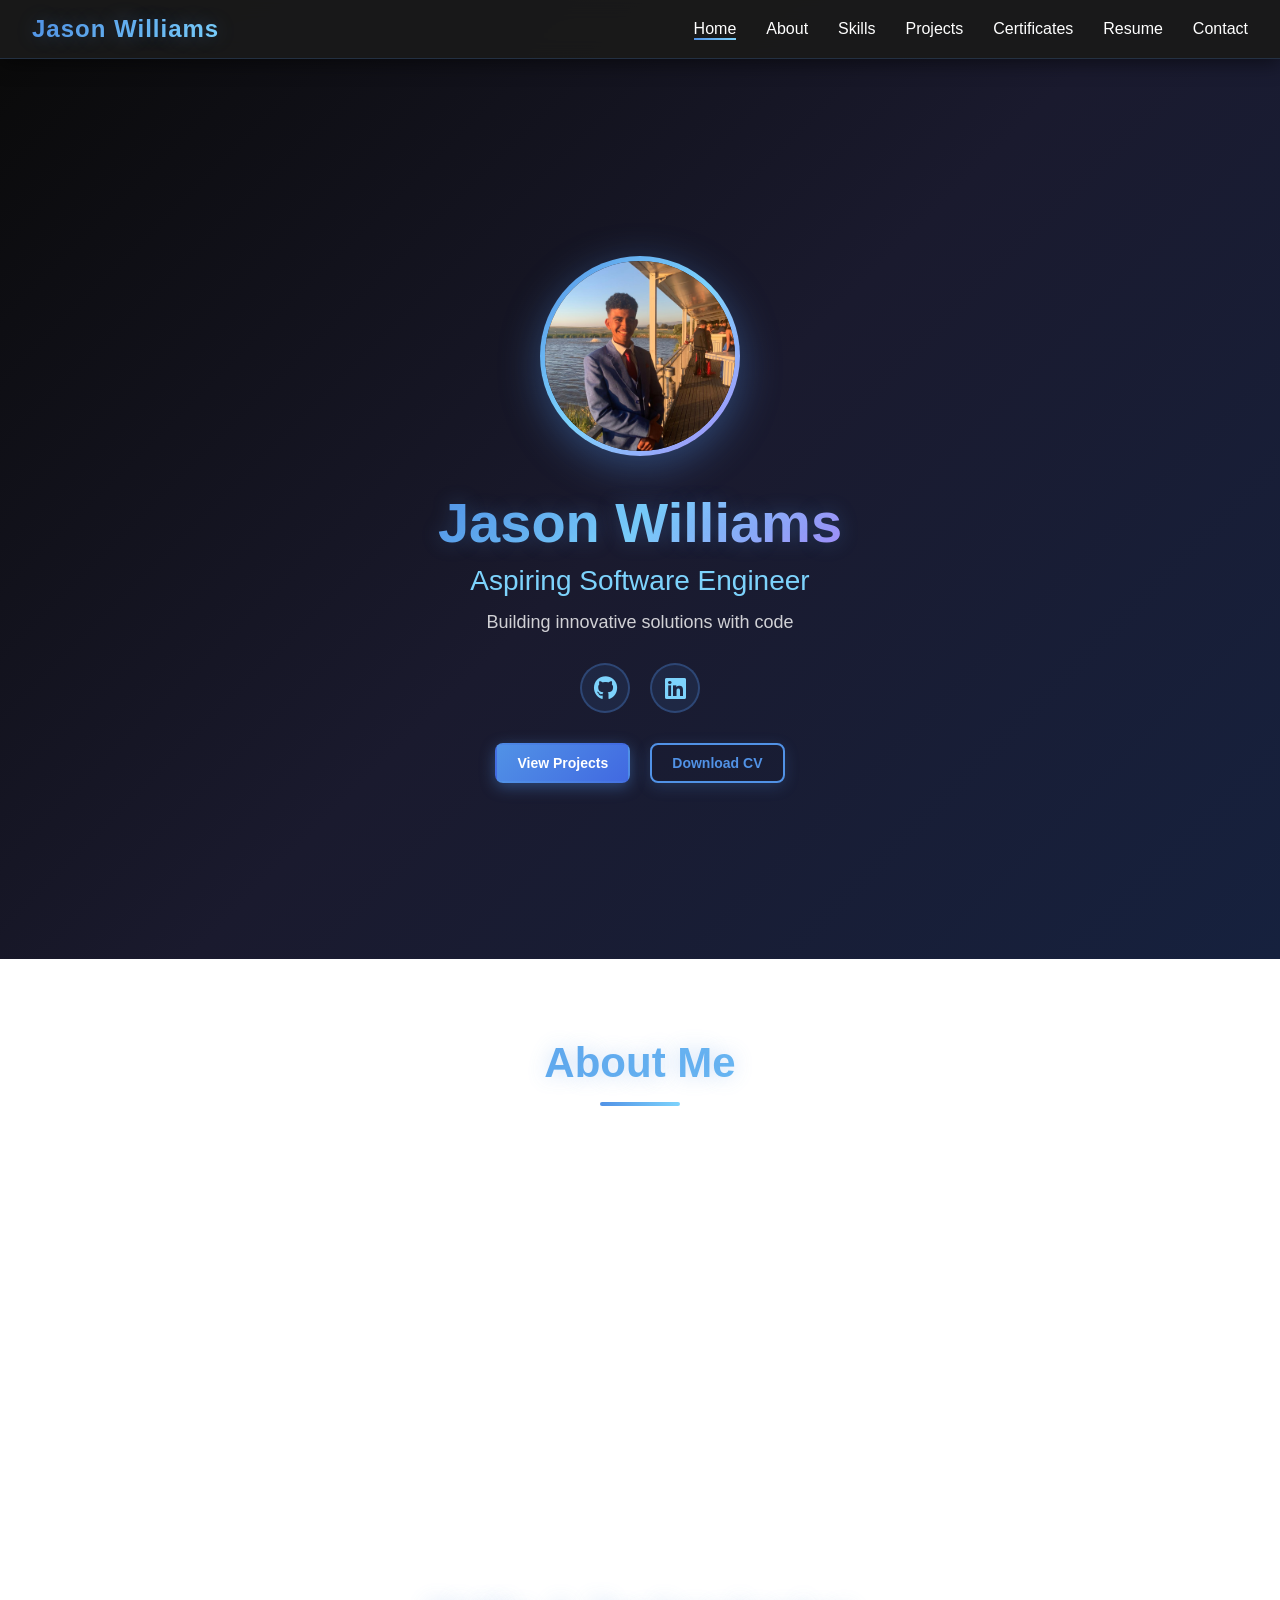
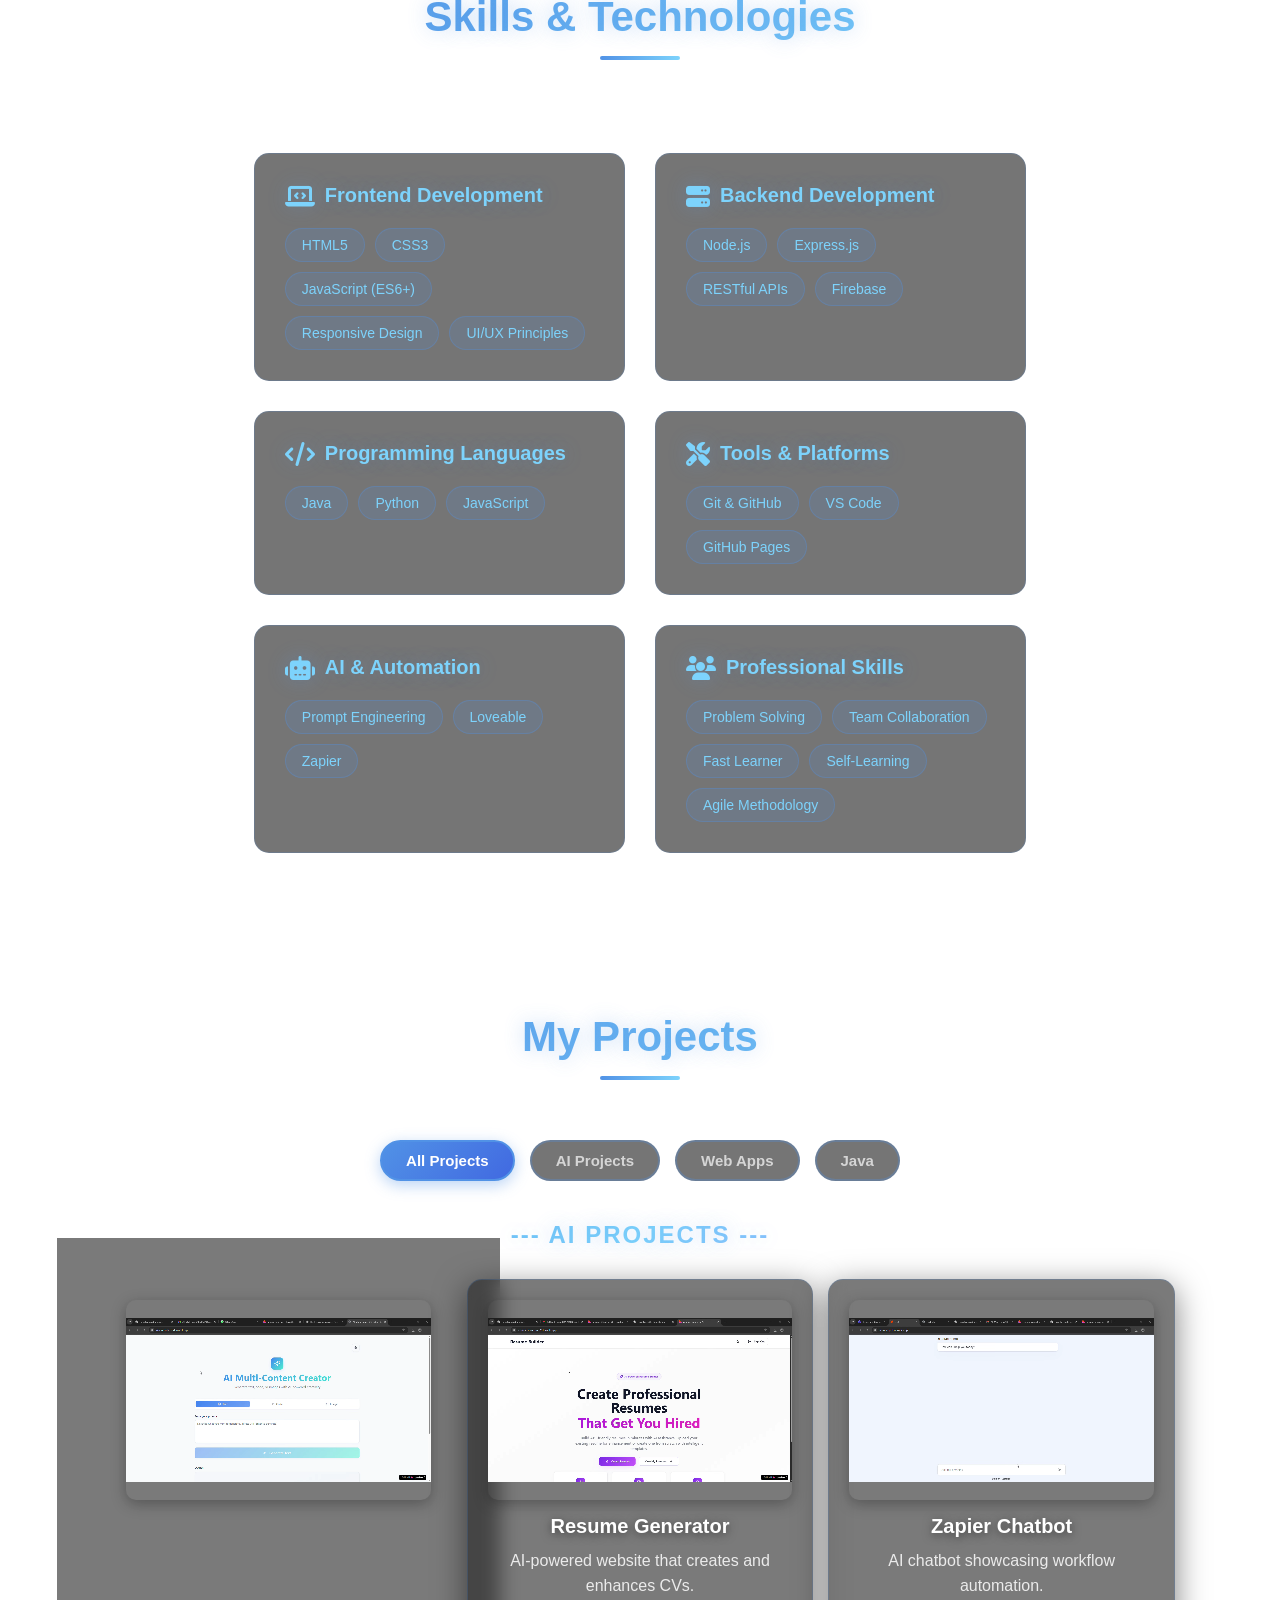
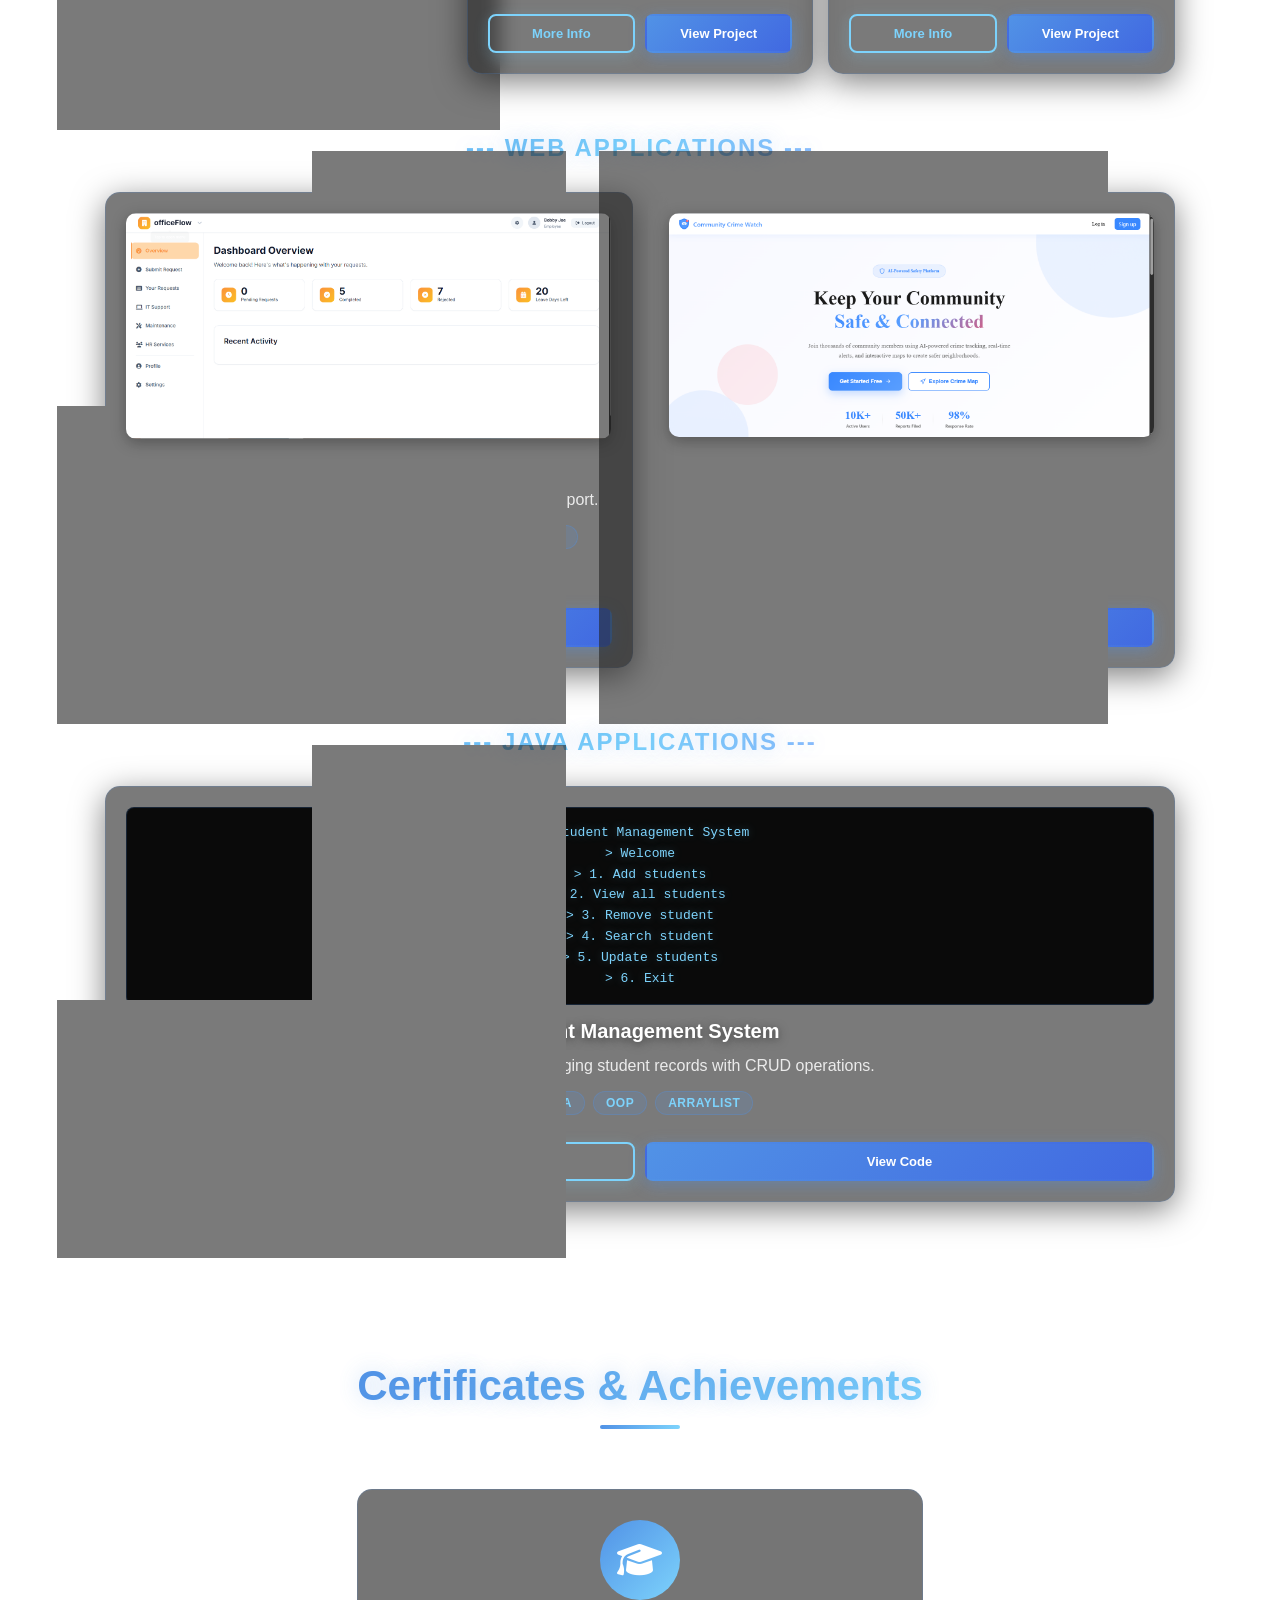
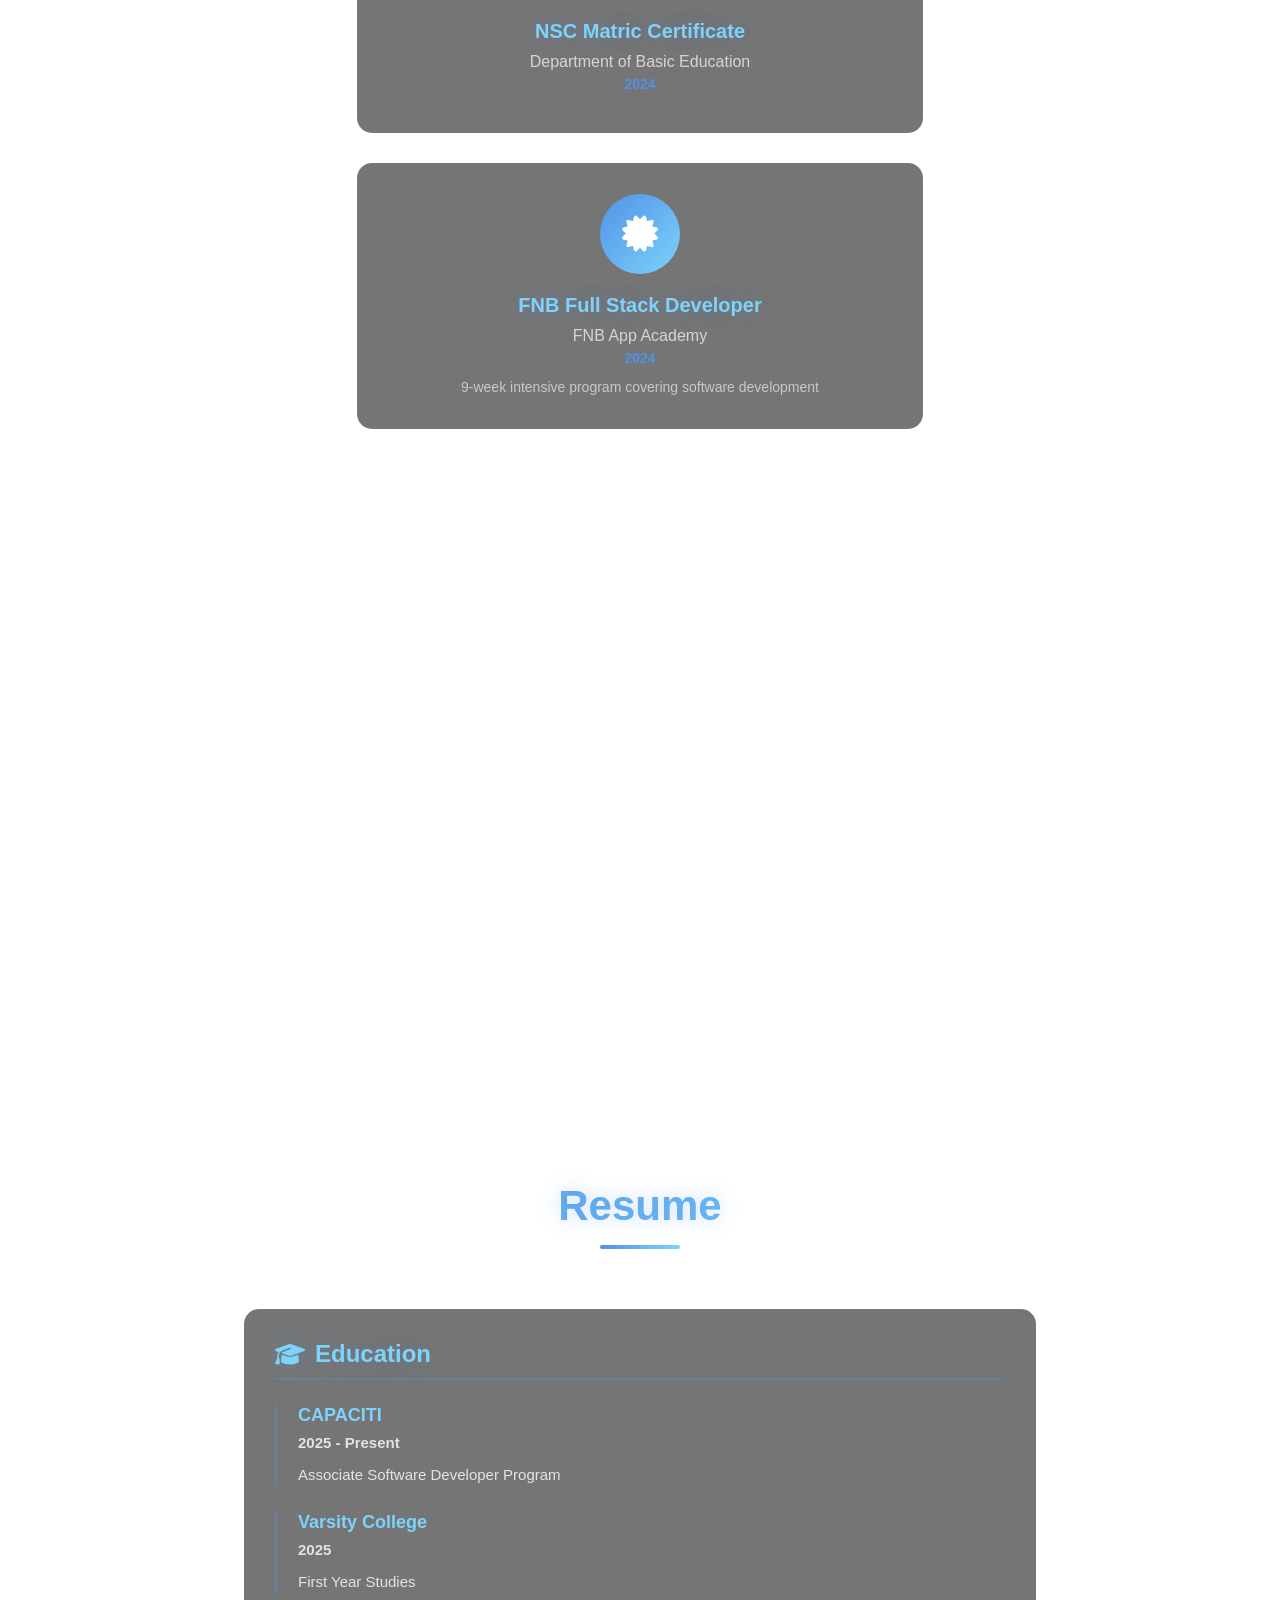
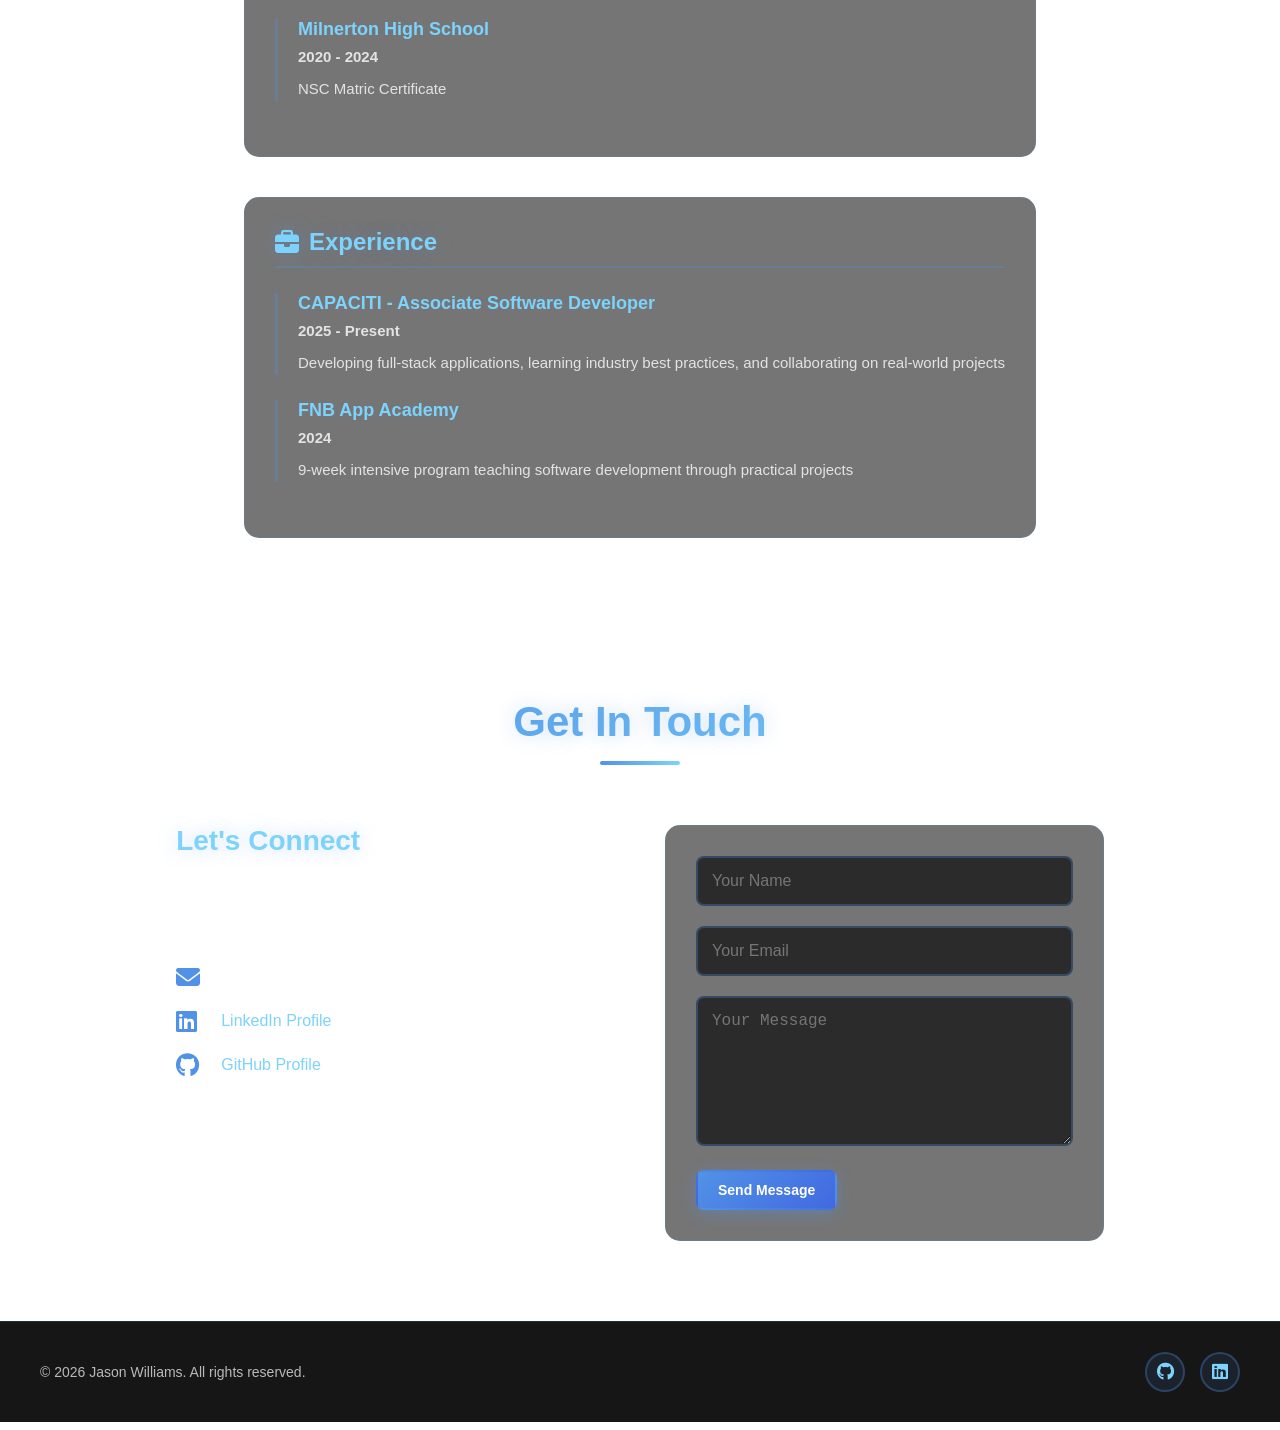
<file: index.html>
<!DOCTYPE html>
<html lang="en">

<head>
    <meta charset="UTF-8">
    <meta name="viewport" content="width=device-width, initial-scale=1.0">
    <title>Jason Williams - Portfolio</title>
    <link rel="stylesheet" href="styles/styles.css">
    <script defer src="scripts/script.js"></script>
    <!-- Font Awesome for social icons -->
    <link rel="stylesheet" href="https://cdnjs.cloudflare.com/ajax/libs/font-awesome/6.5.1/css/all.min.css">
</head>

<body>
    <!-- Navbar -->
    <nav>
        <div class="navbar">
            <h1>Jason Williams</h1>
            <button class="hamburger" id="hamburger" aria-label="Toggle menu">
                <span></span>
                <span></span>
                <span></span>
            </button>
            <div class="navbar-links" id="navbar-links">
                <ul>
                    <li><a href="#home">Home</a></li>
                    <li><a href="#about">About</a></li>
                    <li><a href="#skills">Skills</a></li>
                    <li><a href="#projects">Projects</a></li>
                    <li><a href="#certificates">Certificates</a></li>
                    <li><a href="#resume">Resume</a></li>
                    <li><a href="#contact">Contact</a></li>
                </ul>
            </div>
        </div>
    </nav>

    <!-- HOME / LANDING SECTION -->
    <section id="home" class="hero-section">
        <div class="hero-content">
            <div class="hero-image">
                <img src="media/images/jason.jpeg" alt="Jason Williams" class="profile-image">
            </div>
            <h1 class="hero-title">Jason Williams</h1>
            <p class="hero-subtitle">Aspiring Software Engineer</p>
            <p class="hero-description">Building innovative solutions with code</p>
            
            <!-- Social Icons -->
            <div class="social-icons">
                <a href="https://github.com/Jay-28070" target="_blank" rel="noopener noreferrer" aria-label="GitHub">
                    <i class="fab fa-github"></i>
                </a>
                <a href="https://www.linkedin.com/in/jason-williams-32409235b/" target="_blank" rel="noopener noreferrer" aria-label="LinkedIn">
                    <i class="fab fa-linkedin"></i>
                </a>
            </div>

            <div class="hero-buttons">
                <a href="#projects" class="btn btn-github">View Projects</a>
                <a href="media/other/cv.pdf" download class="btn btn-cv">Download CV</a>
            </div>
        </div>
    </section>

    <!-- ABOUT SECTION -->
    <section id="about" class="section-container">
        <div class="section-header">
            <h2 class="section-title">About Me</h2>
            <div class="title-underline"></div>
        </div>
        <div class="about-content">
            <p>Hi, I'm Jason Williams, a 19-year-old aspiring Software Engineer starting my professional journey in tech. I'm passionate about building functional, visually appealing web and software applications and enjoy learning new technologies to solve real-world problems.</p>
            <p>I currently work as an Associate Software Developer at CAPACITI, where I'm developing full-stack skills, learning industry best practices, and collaborating on real-world projects. Despite limited formal university training due to financial constraints, I was accepted into the programme through demonstrated potential, adaptability, and a strong willingness to learn.</p>
        </div>
    </section>

    <!-- SKILLS SECTION -->
    <section id="skills" class="section-container">
        <div class="section-header">
            <h2 class="section-title">Skills & Technologies</h2>
            <div class="title-underline"></div>
            <p class="section-subtitle">Skill levels represent current confidence based on hands-on project experience.</p>
        </div>
        
        <div class="skills-grid">
            <!-- Frontend -->
            <div class="skill-category">
                <h3><i class="fas fa-laptop-code"></i> Frontend Development</h3>
                <div class="skill-tags">
                    <span class="skill-tag" data-skill="HTML5" data-level="73">HTML5</span>
                    <span class="skill-tag" data-skill="CSS3" data-level="64">CSS3</span>
                    <span class="skill-tag" data-skill="JavaScript" data-level="69">JavaScript (ES6+)</span>
                    <span class="skill-tag" data-skill="Responsive Design" data-level="82">Responsive Design</span>
                    <span class="skill-tag" data-skill="UI/UX Principles" data-level="74">UI/UX Principles</span>
                </div>
            </div>

            <!-- Backend -->
            <div class="skill-category">
                <h3><i class="fas fa-server"></i> Backend Development</h3>
                <div class="skill-tags">
                    <span class="skill-tag" data-skill="Node.js" data-level="35">Node.js</span>
                    <span class="skill-tag" data-skill="Express.js" data-level="44">Express.js</span>
                    <span class="skill-tag" data-skill="RESTful APIs" data-level="26">RESTful APIs</span>
                    <span class="skill-tag" data-skill="Firebase" data-level="75">Firebase</span>
                </div>
            </div>

            <!-- Programming Languages -->
            <div class="skill-category">
                <h3><i class="fas fa-code"></i> Programming Languages</h3>
                <div class="skill-tags">
                    <span class="skill-tag" data-skill="Java" data-level="57">Java</span>
                    <span class="skill-tag" data-skill="Python" data-level="67">Python</span>
                    <span class="skill-tag" data-skill="JavaScript" data-level="69">JavaScript</span>
                </div>
            </div>

            <!-- Tools & Platforms -->
            <div class="skill-category">
                <h3><i class="fas fa-tools"></i> Tools & Platforms</h3>
                <div class="skill-tags">
                    <span class="skill-tag" data-skill="Git & GitHub" data-level="60">Git & GitHub</span>
                    <span class="skill-tag" data-skill="VS Code" data-level="85">VS Code</span>
                    <span class="skill-tag" data-skill="GitHub Pages" data-level="75">GitHub Pages</span>
                </div>
            </div>

            <!-- AI & Automation -->
            <div class="skill-category">
                <h3><i class="fas fa-robot"></i> AI & Automation</h3>
                <div class="skill-tags">
                    <span class="skill-tag" data-skill="Prompt Engineering" data-level="80">Prompt Engineering</span>
                    <span class="skill-tag" data-skill="Loveable" data-level="75">Loveable</span>
                    <span class="skill-tag" data-skill="Zapier" data-level="100">Zapier</span>
                </div>
            </div>

            <!-- Soft Skills -->
            <div class="skill-category">
                <h3><i class="fas fa-users"></i> Professional Skills</h3>
                <div class="skill-tags">
                    <span class="skill-tag" data-skill="Problem Solving" data-level="78">Problem Solving</span>
                    <span class="skill-tag" data-skill="Team Collaboration" data-level="90">Team Collaboration</span>
                    <span class="skill-tag" data-skill="Fast Learner" data-level="90">Fast Learner</span>
                    <span class="skill-tag" data-skill="Self-Learning" data-level="100">Self-Learning</span>
                    <span class="skill-tag" data-skill="Agile Methodology" data-level="78">Agile Methodology</span>
                </div>
            </div>
        </div>
    </section>

    <!-- PROJECTS SECTION -->
    <section id="projects" class="section-container">
        <div class="section-header">
            <h2 class="section-title">My Projects</h2>
            <div class="title-underline"></div>
        </div>

        <!-- Filter Buttons -->
        <div class="filter-container">
            <button class="filter-btn active" data-filter="all">All Projects</button>
            <button class="filter-btn" data-filter="ai">AI Projects</button>
            <button class="filter-btn" data-filter="web">Web Apps</button>
            <button class="filter-btn" data-filter="java">Java</button>
        </div>

        <!-- AI Projects -->
        <h3 class="subheading">--- AI Projects ---</h3>
        <div class="projects-grid">
            <div class="project-card" data-category="ai">
                <video loop muted playsinline preload="none" data-src="media/videos/loveable1.webm">
                    <source data-src="media/videos/loveable1.webm" type="video/webm">
                </video>
                <div class="project-content">
                    <h3>Custom Content Generator</h3>
                    <p>AI-powered content generator built using Loveable.</p>
                </div>
                <div class="project-buttons">
                    <button class="btn btn-info" data-modal="modal-content-gen">More Info</button>
                    <a href="https://vision-code-text.lovable.app" class="btn btn-github" target="_blank">View Project</a>
                </div>
            </div>

            <div class="project-card" data-category="ai">
                <video loop muted playsinline preload="none" data-src="media/videos/loveable2.webm">
                    <source data-src="media/videos/loveable2.webm" type="video/webm">
                </video>
                <div class="project-content">
                    <h3>Resume Generator</h3>
                    <p>AI-powered website that creates and enhances CVs.</p>
                </div>
                <div class="project-buttons">
                    <button class="btn btn-info" data-modal="modal-resume-gen">More Info</button>
                    <a href="https://resume-wizard-ai-76.lovable.app/" class="btn btn-github" target="_blank">View Project</a>
                </div>
            </div>

            <div class="project-card" data-category="ai">
                <video loop muted playsinline preload="none" data-src="media/videos/chatbot.webm">
                    <source data-src="media/videos/chatbot.webm" type="video/webm">
                </video>
                <div class="project-content">
                    <h3>Zapier Chatbot</h3>
                    <p>AI chatbot showcasing workflow automation.</p>
                </div>
                <div class="project-buttons">
                    <button class="btn btn-info" data-modal="modal-chatbot">More Info</button>
                    <a href="https://ai-concept-bot.zapier.app/" class="btn btn-github" target="_blank">View Project</a>
                </div>
            </div>
        </div>

        <!-- Web Apps -->
        <h3 class="subheading">--- Web Applications ---</h3>
        <div class="projects-grid">
            <div class="project-card" data-category="web">
                <img src="media/images/officeFlow_screenshot.png" alt="officeFlow" loading="lazy">
                <div class="project-content">
                    <h3>officeFlow</h3>
                    <p>Business management app for HR, Maintenance and IT Support.</p>
                    <div class="project-tags">
                        <span class="tag">HTML</span>
                        <span class="tag">CSS</span>
                        <span class="tag">JavaScript</span>
                        <span class="tag">Node.js</span>
                        <span class="tag">Express</span>
                        <span class="tag">Firebase</span>
                    </div>
                </div>
                <div class="project-buttons">
                    <button class="btn btn-info" data-modal="modal-officeflow">More Info</button>
                    <a href="https://github.com/Jay-28070/Office-Flow" class="btn btn-github" target="_blank">View Code</a>
                </div>
            </div>

            <div class="project-card" data-category="web">
                <img src="media/images/crime_watch_Screenshot.png" alt="Crime Watch" loading="lazy">
                <div class="project-content">
                    <h3>Community Crime Watch</h3>
                    <p>Community safety app with live crime reporting.</p>
                    <div class="project-tags">
                        <span class="tag">HTML</span>
                        <span class="tag">CSS</span>
                        <span class="tag">JavaScript</span>
                        <span class="tag">Firebase</span>
                    </div>
                </div>
                <div class="project-buttons">
                    <button class="btn btn-info" data-modal="modal-crime-watch">More Info</button>
                    <a href="https://github.com/Jay-28070/Community-Crime-Watch" class="btn btn-github" target="_blank">View Code</a>
                </div>
            </div>
        </div>

        <!-- Java Applications -->
        <h3 class="subheading">--- Java Applications ---</h3>
        <div class="projects-grid">
            <div class="project-card project-card-code" data-category="java">
                <div class="code-preview">
                    <pre><code>// Student Management System
> Welcome
> 1. Add students
> 2. View all students
> 3. Remove student
> 4. Search student
> 5. Update students
> 6. Exit</code></pre>
                </div>
                <div class="project-content">
                    <h3>Student Management System</h3>
                    <p>Console app for managing student records with CRUD operations.</p>
                    <div class="project-tags">
                        <span class="tag">Java</span>
                        <span class="tag">OOP</span>
                        <span class="tag">ArrayList</span>
                    </div>
                </div>
                <div class="project-buttons">
                    <button class="btn btn-info" data-modal="modal-student-system">More Info</button>
                    <a href="https://github.com/Jay-28070/Student-Managment-System" class="btn btn-github" target="_blank">View Code</a>
                </div>
            </div>
        </div>
    </section>

    <!-- CERTIFICATES SECTION -->
    <section id="certificates" class="section-container">
        <div class="section-header">
            <h2 class="section-title">Certificates & Achievements</h2>
            <div class="title-underline"></div>
        </div>

        <div class="certificates-grid">
            <div class="certificate-card">
                <div class="certificate-icon">
                    <i class="fas fa-graduation-cap"></i>
                </div>
                <h3>NSC Matric Certificate</h3>
                <p class="cert-issuer">Department of Basic Education</p>
                <p class="cert-year">2024</p>
            </div>

            <div class="certificate-card">
                <div class="certificate-icon">
                    <i class="fas fa-certificate"></i>
                </div>
                <h3>FNB Full Stack Developer</h3>
                <p class="cert-issuer">FNB App Academy</p>
                <p class="cert-year">2024</p>
                <p class="cert-description">9-week intensive program covering software development</p>
            </div>

            <div class="certificate-card">
                <div class="certificate-icon">
                    <i class="fas fa-laptop-code"></i>
                </div>
                <h3>Complete JavaScript Course 2025</h3>
                <p class="cert-issuer">Udemy</p>
                <p class="cert-year">In Progress</p>
                <p class="cert-description">From Zero to Expert</p>
            </div>

            <div class="certificate-card">
                <div class="certificate-icon">
                    <i class="fas fa-code"></i>
                </div>
                <h3>Java Masterclass 2025</h3>
                <p class="cert-issuer">Udemy</p>
                <p class="cert-year">In Progress</p>
                <p class="cert-description">130+ Hours of Expert Lessons</p>
            </div>
        </div>
    </section>

    <!-- RESUME SECTION -->
    <section id="resume" class="section-container">
        <div class="section-header">
            <h2 class="section-title">Resume</h2>
            <div class="title-underline"></div>
        </div>

        <div class="resume-grid">
            <div class="resume-section">
                <h3><i class="fas fa-graduation-cap"></i> Education</h3>
                <div class="resume-item">
                    <h4>CAPACITI</h4>
                    <p class="resume-period">2025 - Present</p>
                    <p>Associate Software Developer Program</p>
                </div>
                <div class="resume-item">
                    <h4>Varsity College</h4>
                    <p class="resume-period">2025</p>
                    <p>First Year Studies</p>
                </div>
                <div class="resume-item">
                    <h4>Milnerton High School</h4>
                    <p class="resume-period">2020 - 2024</p>
                    <p>NSC Matric Certificate</p>
                </div>
            </div>

            <div class="resume-section">
                <h3><i class="fas fa-briefcase"></i> Experience</h3>
                <div class="resume-item">
                    <h4>CAPACITI - Associate Software Developer</h4>
                    <p class="resume-period">2025 - Present</p>
                    <p>Developing full-stack applications, learning industry best practices, and collaborating on real-world projects</p>
                </div>
                <div class="resume-item">
                    <h4>FNB App Academy</h4>
                    <p class="resume-period">2024</p>
                    <p>9-week intensive program teaching software development through practical projects</p>
                </div>
            </div>
        </div>
    </section>

    <!-- CONTACT SECTION -->
    <section id="contact" class="section-container">
        <div class="section-header">
            <h2 class="section-title">Get In Touch</h2>
            <div class="title-underline"></div>
        </div>

        <div class="contact-content">
            <div class="contact-info">
                <h3>Let's Connect</h3>
                <p>I'm always open to discussing new projects, creative ideas, or opportunities to be part of your vision.</p>
                
                <div class="contact-methods">
                    <div class="contact-method">
                        <i class="fas fa-envelope"></i>
                        <span>Available via contact form</span>
                    </div>
                    <div class="contact-method">
                        <i class="fab fa-linkedin"></i>
                        <a href="https://www.linkedin.com/in/jason-williams-32409235b/" target="_blank">LinkedIn Profile</a>
                    </div>
                    <div class="contact-method">
                        <i class="fab fa-github"></i>
                        <a href="https://github.com/Jay-28070" target="_blank">GitHub Profile</a>
                    </div>
                </div>
            </div>

            <div class="contact-form-container">
                <form id="contact-form" class="contact-form">
                    <input type="text" name="name" placeholder="Your Name" required>
                    <input type="email" name="email" placeholder="Your Email" required>
                    <textarea name="message" placeholder="Your Message" required></textarea>
                    <button type="submit" class="btn btn-github">Send Message</button>
                </form>
            </div>
        </div>
    </section>

    <!-- FOOTER -->
    <footer>
        <div class="footer-content">
            <p>&copy; 2026 Jason Williams. All rights reserved.</p>
            <div class="footer-socials">
                <a href="https://github.com/Jay-28070" target="_blank" aria-label="GitHub"><i class="fab fa-github"></i></a>
                <a href="https://www.linkedin.com/in/jason-williams-32409235b/" target="_blank" aria-label="LinkedIn"><i class="fab fa-linkedin"></i></a>
            </div>
        </div>
    </footer>

    <!-- Modal Structure -->
    <div class="modal" id="project-modal">
        <div class="modal-overlay"></div>
        <div class="modal-content">
            <button class="modal-close">&times;</button>
            <div class="modal-body"></div>
        </div>
    </div>

    <!-- Skill Modal -->
    <div class="modal" id="skill-modal">
        <div class="modal-overlay"></div>
        <div class="modal-content skill-modal-content">
            <button class="modal-close">&times;</button>
            <div class="skill-modal-body">
                <h2 id="skill-name"></h2>
                <div class="skill-level-label" id="skill-level-label"></div>
                <div class="progress-bar-container">
                    <div class="progress-bar" id="skill-progress-bar">
                        <span class="progress-percentage" id="skill-percentage"></span>
                    </div>
                </div>
                <p id="skill-description"></p>
            </div>
        </div>
    </div>

    <!-- Modal Templates -->
    <div style="display: none;">
        <!-- officeFlow Modal -->
        <div id="modal-officeflow" class="modal-template">
            <h2>officeFlow</h2>
            <h3>Overview</h3>
            <p>officeFlow is a comprehensive business management application designed to streamline internal services including HR, Maintenance, and IT Support.</p>
            <h3>Key Features</h3>
            <ul>
                <li>HR Management System - Employee records, leave requests, and performance tracking</li>
                <li>Maintenance Ticketing - Report and track facility maintenance issues</li>
                <li>IT Support Portal - Submit and manage technical support requests</li>
                <li>Employee Management - Create departments as super admin and manage all employees</li>
                <li>Real-time Notifications - Stay updated on request status</li>
                <li>User Authentication - Secure login with Firebase</li>
            </ul>
            <h3>Technologies Used</h3>
            <p>Built with HTML, CSS, JavaScript for the frontend, Node.js and Express for the backend API, and Firebase for database management.</p>
            <h3>Challenges & Learning</h3>
            <p>This project taught me about building RESTful APIs, Admin hierarchy and how to use node.js with express.</p>
            <div class="modal-buttons">
                <a href="https://github.com/Jay-28070/Office-Flow" class="btn btn-github" target="_blank">View on GitHub</a>
            </div>
        </div>

        <!-- Crime Watch Modal -->
        <div id="modal-crime-watch" class="modal-template">
            <h2>Community Crime Watch</h2>
            <h3>Overview</h3>
            <p>A community safety application that enables residents to report crimes in real-time and stay informed about local safety concerns.</p>
            <h3>Key Features</h3>
            <ul>
                <li>Live Crime Reporting - Submit incidents with location and details</li>
                <li>Interactive Map - View reported crimes in your area</li>
                <li>Community Alerts - Receive notifications about nearby incidents</li>
                <li>Anonymous Reporting - Option to report without revealing identity</li>
                <li>Crime Statistics - View trends and patterns in your community</li>
            </ul>
            <h3>Technologies Used</h3>
            <p>Frontend built with HTML, CSS, and JavaScript. Firebase handles real-time database updates and user authentication.</p>
            <h3>Impact</h3>
            <p>This project demonstrates my ability to build applications that solve real-world problems and improve community safety.</p>
            <div class="modal-buttons">
                <a href="https://github.com/Jay-28070/Community-Crime-Watch" class="btn btn-github" target="_blank">View on GitHub</a>
            </div>
        </div>

        <!-- Content Generator Modal -->
        <div id="modal-content-gen" class="modal-template">
            <h2>Custom Content Generator</h2>
            <video loop muted playsinline controls style="width: 100%; border-radius: 10px; margin: 20px 0;" data-src="media/videos/loveable1.webm">
                <source data-src="media/videos/loveable1.webm" type="video/webm">
            </video>
            <h3>Overview</h3>
            <p>An AI-powered content generation platform built using Loveable, showcasing advanced prompt engineering and AI integration skills.</p>
            <h3>Key Features</h3>
            <ul>
                <li>Multi-format Content Generation - Text, images, and code</li>
                <li>Customizable Templates - Pre-built templates for common use cases</li>
                <li>Real-time Preview - See generated content instantly</li>
                <li>Export Options - Download in multiple formats</li>
            </ul>
            <h3>Skills Demonstrated</h3>
            <p>Prompt engineering, AI tool integration, user experience design, and rapid prototyping with AI-assisted development.</p>
            <div class="modal-buttons">
                <a href="https://vision-code-text.lovable.app" class="btn btn-github" target="_blank">View Live Project</a>
            </div>
        </div>

        <!-- Resume Generator Modal -->
        <div id="modal-resume-gen" class="modal-template">
            <h2>Resume Generator</h2>
            <video loop muted playsinline controls style="width: 100%; border-radius: 10px; margin: 20px 0;" data-src="media/videos/loveable2.webm">
                <source data-src="media/videos/loveable2.webm" type="video/webm">
            </video>
            <h3>Overview</h3>
            <p>An intelligent resume creation and enhancement tool powered by AI, helping users create professional CVs quickly.</p>
            <h3>Key Features</h3>
            <ul>
                <li>AI-Powered Suggestions - Get intelligent recommendations for content</li>
                <li>Multiple Templates - Choose from professional designs</li>
                <li>Content Enhancement - Improve existing resume text</li>
                <li>Export to PDF - Download professional-quality resumes</li>
            </ul>
            <h3>Skills Demonstrated</h3>
            <p>Advanced prompt engineering, AI workflow design, and creating user-friendly interfaces for complex AI tools.</p>
            <div class="modal-buttons">
                <a href="https://resume-wizard-ai-76.lovable.app/" class="btn btn-github" target="_blank">View Live Project</a>
            </div>
        </div>

        <!-- Chatbot Modal -->
        <div id="modal-chatbot" class="modal-template">
            <h2>Zapier Chatbot</h2>
            <video loop muted playsinline controls style="width: 100%; border-radius: 10px; margin: 20px 0;" data-src="media/videos/chatbot.webm">
                <source data-src="media/videos/chatbot.webm" type="video/webm">
            </video>
            <h3>Overview</h3>
            <p>An intelligent chatbot built using Zapier's automation platform, demonstrating workflow automation and conversational AI skills.</p>
            <h3>Key Features</h3>
            <ul>
                <li>Natural Language Processing - Understands user queries</li>
                <li>Automated Workflows - Triggers actions based on conversations</li>
                <li>Multi-platform Integration - Connects with various services</li>
                <li>Context-Aware Responses - Maintains conversation flow</li>
            </ul>
            <h3>Skills Demonstrated</h3>
            <p>Workflow automation, API integration, prompt engineering, and building conversational interfaces.</p>
            <div class="modal-buttons">
                <a href="https://ai-concept-bot.zapier.app/" class="btn btn-github" target="_blank">View Live Project</a>
            </div>
        </div>

        <!-- Student Management System Modal -->
        <div id="modal-student-system" class="modal-template">
            <h2>Student Management System</h2>
            <div class="code-preview" style="margin: 20px 0;">
                <pre><code>// Main Menu Interface
> Welcome
> 1. Add students
> 2. View all students (Sorted by ID)
> 3. Remove student
> 4. Search student
> 5. Update students
> 6. Exit

// Adding a Student
> ---Add Students---
> Enter student's name: John
> Enter John's surname: Smith
> Enter John's age: 15
> What grade is John in: 10
> Student added successfully!
> ID: 45782</code></pre>
            </div>
            <h3>Overview</h3>
            <p>A comprehensive Student Management System built in Java that demonstrates advanced OOP principles, data validation, and user interaction.</p>
            <h3>Key Features</h3>
            <ul>
                <li>Add Students - Create student records with automatic ID generation</li>
                <li>View All Students - Display students sorted by ID using bubble sort</li>
                <li>Remove Students - Delete student records by name</li>
                <li>Search Functionality - Find students by name, surname, or ID</li>
                <li>Update Records - Modify student information with validation</li>
                <li>Data Validation - Age-grade correlation checks, empty field prevention</li>
                <li>GUI Error Dialogs - User-friendly error messages using JOptionPane</li>
            </ul>
            <h3>Technical Implementation</h3>
            <ul>
                <li>Object-Oriented Design - Student class with encapsulation</li>
                <li>ArrayList Management - Dynamic student collection storage</li>
                <li>Sorting Algorithms - Bubble sort implementation</li>
                <li>Exception Handling - Try-catch blocks for validation</li>
            </ul>
            <h3>Skills Demonstrated</h3>
            <p>Java fundamentals, object-oriented programming, data structures (ArrayList), sorting algorithms, exception handling, and GUI components (Swing).</p>
            <div class="modal-buttons">
                <a href="https://github.com/Jay-28070/Student-Managment-System" class="btn btn-github" target="_blank">View on GitHub</a>
            </div>
        </div>
    </div>

</body>
</html>
</file>
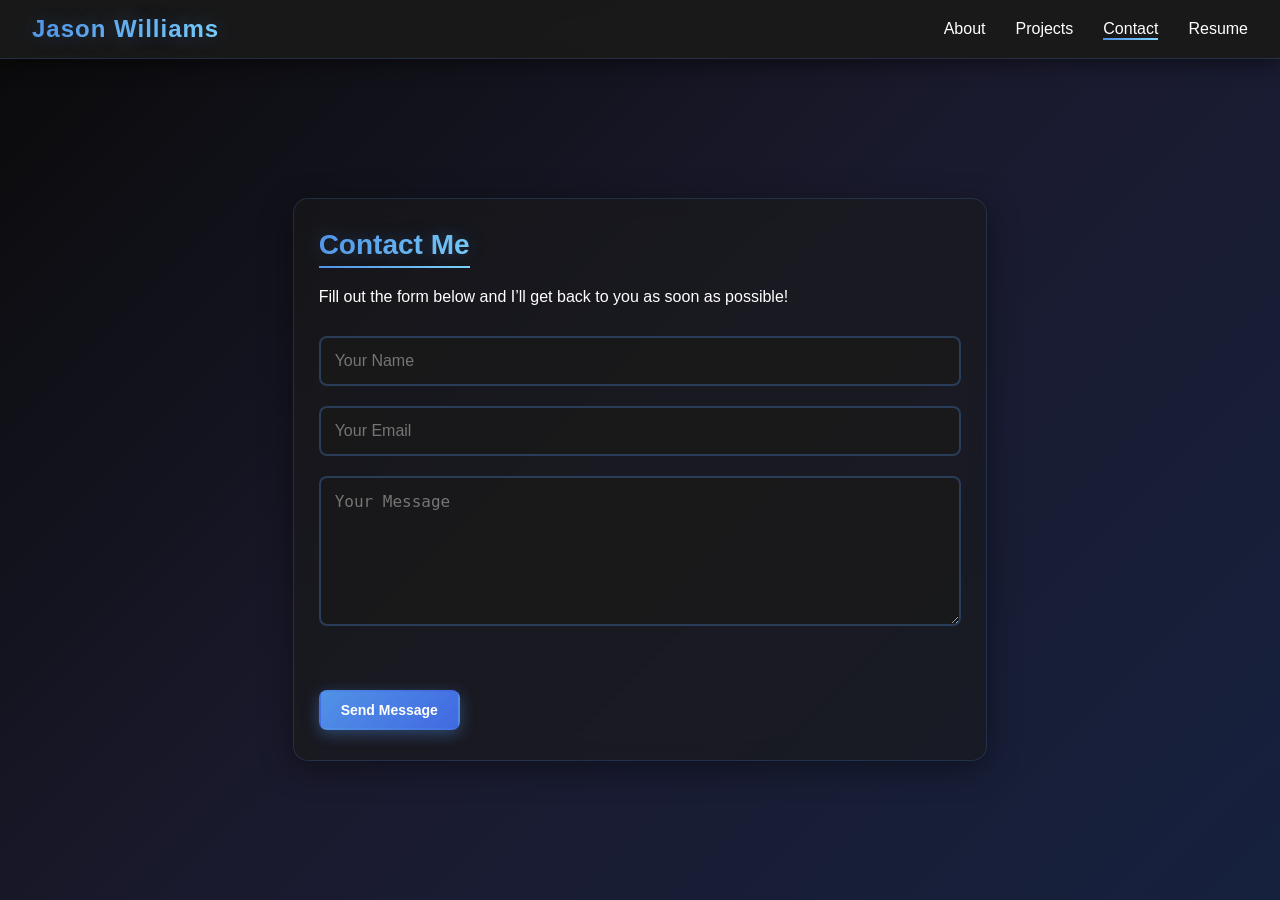
<file: contact.html>
<!DOCTYPE html>
<html lang="en">

<head>
    <meta charset="UTF-8">
    <meta name="viewport" content="width=device-width, initial-scale=1.0">
    <title>Contact - Jason Williams</title>
    <link rel="stylesheet" href="styles.css">
    <script defer src="script.js"></script>
</head>

<body>

    <!-- Navbar -->
    <nav>
        <div class="navbar">
            <h1>Jason Williams</h1>
            <button class="hamburger" id="hamburger" aria-label="Toggle menu">
                <span></span>
                <span></span>
                <span></span>
            </button>
            <div class="navbar-links" id="navbar-links">  
                <ul>
                    <li><a href="index.html">About</a></li>
                    <li><a href="projects.html">Projects</a></li>
                    <li><a class="active-page" href="contact.html">Contact</a></li>
                    <li><a href="resume.html">Resume</a></li>
                </ul>
            </div>
        </div>
    </nav>

    <!-- Container -->
    <div class="container">
        <div class="section">
            <h2>Contact Me</h2>
            <p>Fill out the form below and I’ll get back to you as soon as possible!</p>

            <form id="contact-form" class="contact-form">
                <input type="text" name="name" placeholder="Your Name" required>
                <input type="email" name="email" placeholder="Your Email" required>
                <textarea name="message" placeholder="Your Message" required></textarea>
                <div class="buttons">
                    <button type="submit" class="btn btn-github">Send Message</button>
                </div>
            </form>


        </div>
    </div>

</body>

</html>
</file>
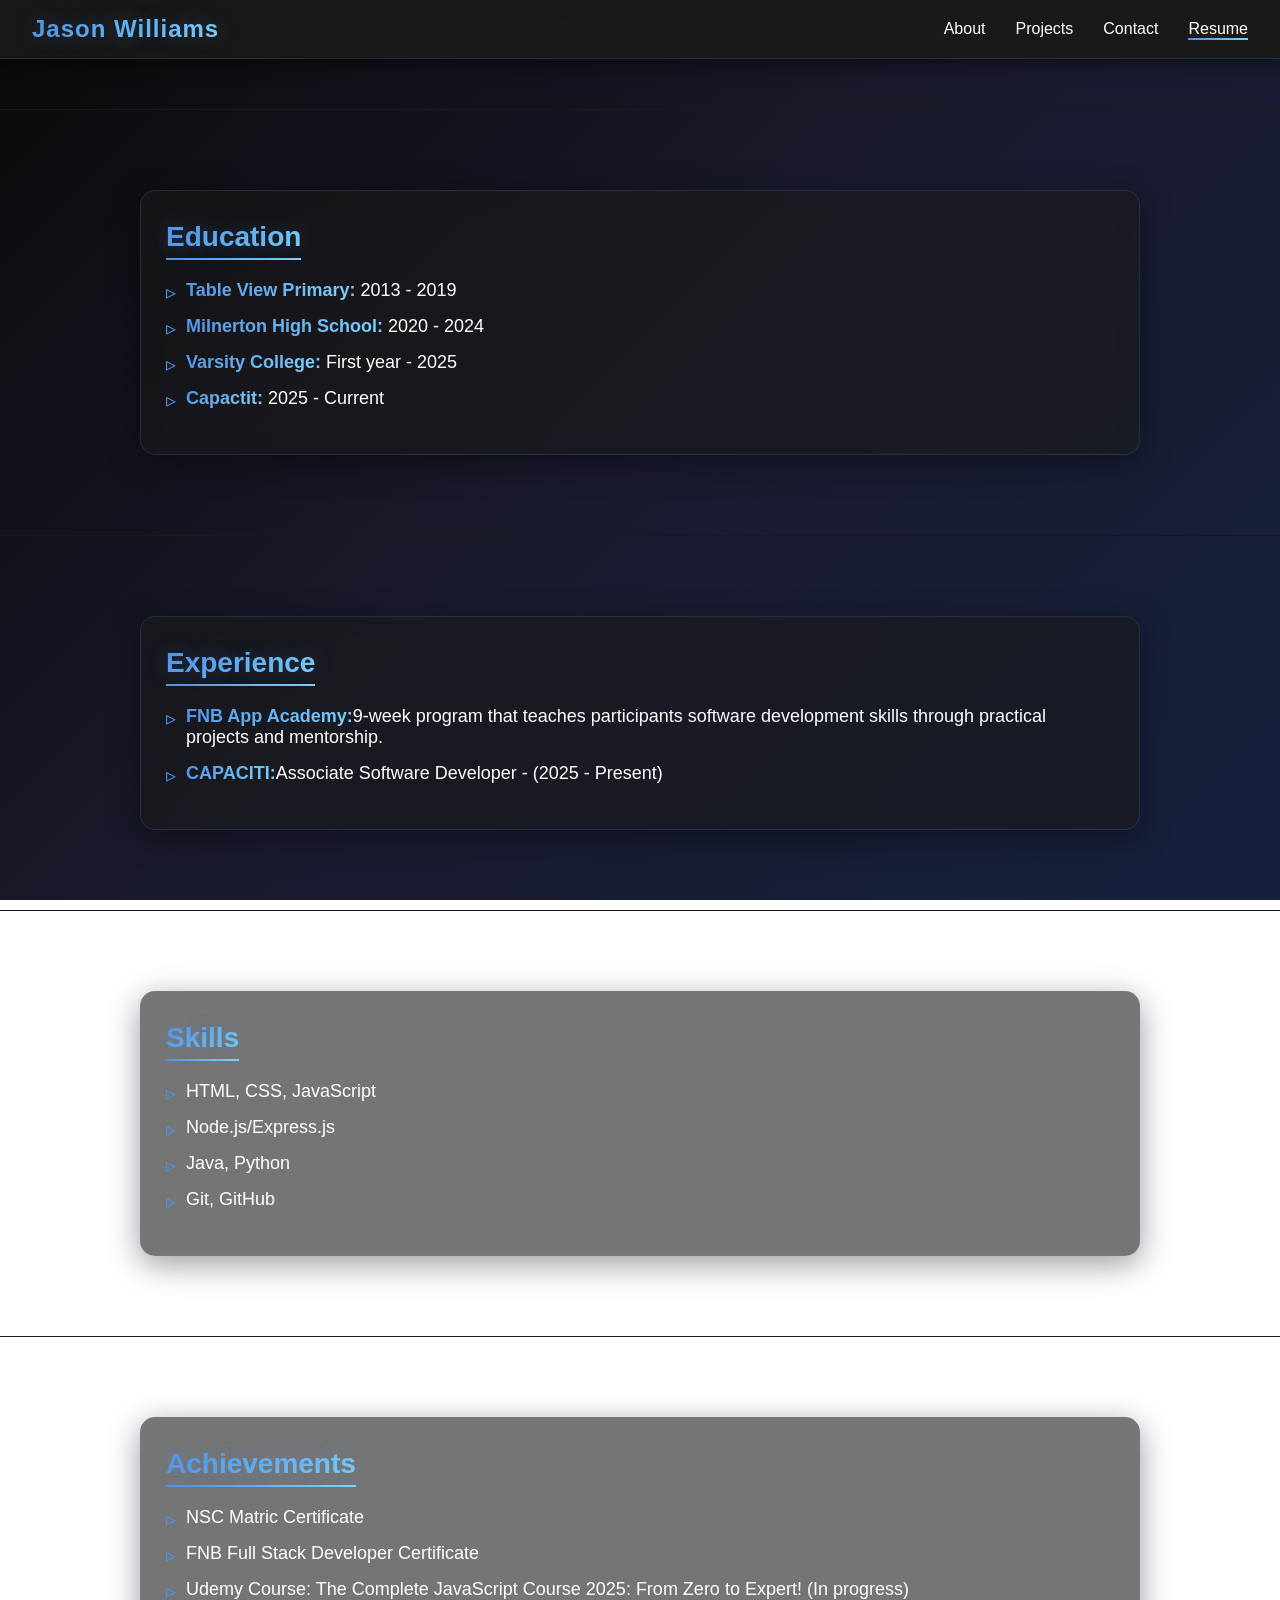
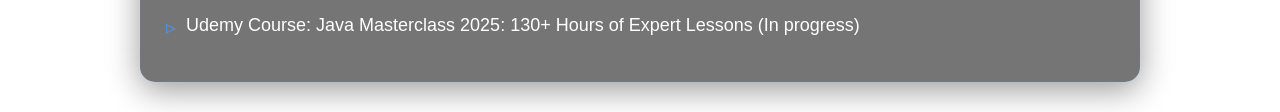
<file: resume.html>
<!DOCTYPE html>
<html lang="en">

<head>
    <meta charset="UTF-8">
    <meta name="viewport" content="width=device-width, initial-scale=1.0">
    <title>Portfolio</title>
    <link rel="stylesheet" href="styles.css">
    <script defer src="script.js"></script>

</head>

<body>

    <!-- Navbar -->
    <nav>
        <div class="navbar">
            <h1>Jason Williams</h1>
            <button class="hamburger" id="hamburger" aria-label="Toggle menu">
                <span></span>
                <span></span>
                <span></span>
            </button>
            <div class="navbar-links" id="navbar-links">
                <ul>
                    <li><a href="index.html">About</a></li>
                    <li><a href="projects.html">Projects</a></li>
                    <li><a href="contact.html">Contact</a></li>
                    <li><a class="active-page" href="resume.html">Resume</a></li>
                </ul>
            </div>
        </div>
    </nav>

    <!-- Sections horizontal card-->
    <hr>
    <div class="section">
        <h2>Education</h2>
        <ul>
            <li><span>Table View Primary:</span> 2013 - 2019</li>
            <li><span>Milnerton High School:</span> 2020 - 2024</li>
            <li><span>Varsity College:</span> First year - 2025</li>
            <li><span>Capactit:</span> 2025 - Current</li>
        </ul>

    </div>

    <hr>

    <!--Experience card-->
    <div class="section">
        <h2>Experience</h2>
        <ul>
            <li><span>FNB App Academy:</span>9-week program that teaches participants software development skills
                through practical projects and mentorship.</li>
            <li><span>CAPACITI:</span>Associate Software Developer - (2025 - Present)
            </li>
        </ul>
    </div>

    <hr>
    <div class="section">
        <h2>Skills</h2>
        <ul>
            <li>HTML, CSS, JavaScript</li>
            <li>Node.js/Express.js</li>
            <li>Java, Python</li>
            <li>Git, GitHub</li>
        </ul>
    </div>

    <hr>
    <div class="section">
        <h2>Achievements</h2>
        <ul>
            <li><span></span> NSC Matric Certificate</li>
            <li><span></span> FNB Full Stack Developer Certificate</li>
            <li><span></span> Udemy Course: The Complete JavaScript Course 2025: From Zero to Expert!
                (In progress)
            </li>
            <li><span></span> Udemy Course: Java Masterclass 2025: 130+ Hours of Expert Lessons (In
                progress)

            </li>
        </ul>
    </div>

</body>

</html>
</file>
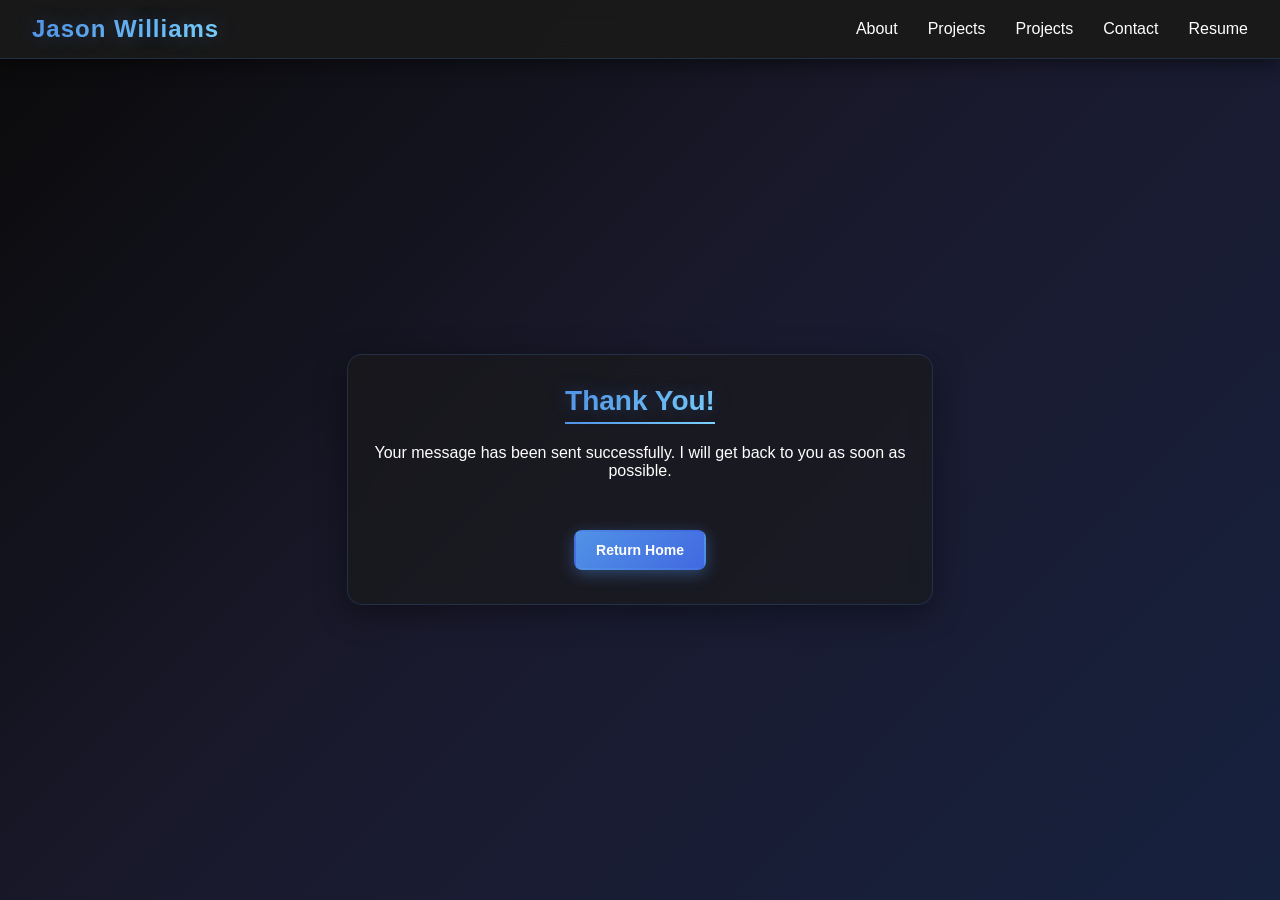
<file: thanks.html>
<!DOCTYPE html>
<html lang="en">
<head>
    <meta charset="UTF-8">
    <meta name="viewport" content="width=device-width, initial-scale=1.0">
    <link rel="stylesheet" href="styles.css">
    <script defer src="script.js"></script>
</head>
<body>

    <!-- Navbar -->
    <nav>
        <div class="navbar">
            <h1>Jason Williams</h1>
            <div class="navbar-links">
                <ul>
                    <li><a href="index.html">About</a></li>
                    <li><a href="projects.html">Projects</a></li>
                    <li><a href="projects.html">Projects</a></li>
                    <li><a href="contact.html">Contact</a></li>
                    <li><a href="resume.html">Resume</a></li>
                </ul>
            </div>
        </div>
    </nav>

    <!-- Thank You Section -->
    <div class="container">
        <div class="section" style="text-align:center;">
            <h2>Thank You!</h2>
            <p>Your message has been sent successfully. I will get back to you as soon as possible.</p>
            <a href="index.html" class="btn btn-github">Return Home</a>
        </div>
    </div>

</body>
</html>
</file>
<file: styles/styles.css>
/* Reset */
* {
    margin: 0;
    padding: 0;
    box-sizing: border-box;
}

body {
    font-family: "Poppins", sans-serif;
    background: linear-gradient(135deg, #0a0a0a 0%, #1a1a2e 50%, #16213e 100%);
    background-attachment: fixed;
    color: white;

    display: flex;
    flex-direction: column;
    min-height: 100vh;
    margin: 0;
}

/* Loading Screen */
.loading-screen {
    position: fixed;
    top: 0;
    left: 0;
    width: 100%;
    height: 100%;
    background: linear-gradient(135deg, #0a0a0a 0%, #1a1a2e 50%, #16213e 100%);
    display: flex;
    align-items: center;
    justify-content: center;
    z-index: 9999;
    transition: opacity 0.3s ease, visibility 0.3s ease;
    pointer-events: none; /* Allow scrolling underneath */
    opacity: 1;
    visibility: visible;
}

.loading-screen.hidden {
    opacity: 0;
    visibility: hidden;
}

.loading-spinner {
    width: 40px;
    height: 40px;
    border: 3px solid rgba(81, 146, 230, 0.15);
    border-top: 3px solid #5192e6;
    border-radius: 50%;
    animation: spin 0.8s linear infinite;
    pointer-events: none;
}

@keyframes spin {
    0% { transform: rotate(0deg); }
    100% { transform: rotate(360deg); }
}

/* Prevent accidental horizontal scrolling on small devices caused by large fixed widths/paddings */
html, body {
    max-width: 100%;
    overflow-x: hidden;
}

/* Navbar */
nav {
    background: rgba(26, 26, 26, 0.95);
    backdrop-filter: blur(10px);
    border-bottom: 1px solid rgba(81, 146, 230, 0.2);
    /* use relative spacing so it adapts on narrow viewports */
    padding: 15px 2rem;
    box-shadow: 0 4px 20px rgba(0, 0, 0, 0.5);
    position: sticky;
    top: 0;
    z-index: 1000;
}

.navbar {
    display: flex;
    justify-content: space-between;
    align-items: center;
}

.navbar h1 {
    background: linear-gradient(135deg, #5192e6 0%, #7dd3fc 100%);
    -webkit-background-clip: text;
    -webkit-text-fill-color: transparent;
    background-clip: text;
    font-size: 24px;
    letter-spacing: 1px;
    font-weight: 700;
}

/* make the main title responsive so it doesn't wrap awkwardly on small screens */
.navbar h1 {
    font-size: clamp(18px, 4vw, 24px);
}

.navbar-links ul {
    list-style: none;
    display: flex;
    gap: 30px;
    margin: 0;
    padding: 0;
}

.navbar-links a {
    text-decoration: none;
    color: #fff;
    font-weight: 500;
    position: relative;
    transition: color 0.3s ease;
}

.navbar-links a::after {
    content: '';
    position: absolute;
    bottom: -3px;
    left: 0;
    width: 0;
    height: 2px;
    background: linear-gradient(90deg, #5192e6, #7dd3fc);
    transition: width 0.3s ease;
}

.navbar-links a:hover {
    color: #7dd3fc;
}

.navbar-links a:hover::after {
    width: 100%;
}

.active-page {
    color: #5192e6;
}

.active-page::after {
    width: 100% !important;
}

/* Container for introduction*/
.container {
    /* reduce horizontal padding so content doesn't force horizontal scroll on phones */
    padding: 50px 20px;
    max-width: 1200px;
    margin: auto;

    flex: 1;
    display: flex;
    align-items: center;
    justify-content: center;
}

/* Separator line between horizontal cards*/
hr {
    border: none;
    height: 1px;
    background-color: #1a1a1a;
    margin: 50px 0;
}

/* Intro */
#greeting-h1 {
    font-size: 32px;
    border-bottom: 2px solid #5192e6;
    display: inline-block;
    padding-bottom: 10px;
    color: #5192e6;
    margin-bottom: 20px;
}

.greeting-h1 {
    font-size: 36px;
    border-bottom: 3px solid transparent;
    border-image: linear-gradient(90deg, #5192e6, #7dd3fc, #a78bfa) 1;
    display: inline-block;
    padding-bottom: 10px;
    background: linear-gradient(135deg, #5192e6 0%, #7dd3fc 50%, #a78bfa 100%);
    -webkit-background-clip: text;
    -webkit-text-fill-color: transparent;
    background-clip: text;
    font-weight: 700;

    /* animation defaults */
    opacity: 0;
    transform: translate3d(0, -20px, 0);
    transition: opacity 0.5s cubic-bezier(0.4, 0, 0.2, 1), 
                transform 0.5s cubic-bezier(0.4, 0, 0.2, 1);
}

.greeting-h1.show {
    opacity: 1;
    transform: translate3d(0, 0, 0);
}

.intro {
    display: flex;
    flex-wrap: wrap;
    gap: 50px;
    align-items: center;
}

.intro-text {
    flex: 1 1 400px;
}

.intro-text p {
    font-size: 18px;
    line-height: 1.8;
    margin: 20px 0;
    color: rgba(255, 255, 255, 0.9);
    text-shadow: 0 2px 10px rgba(0, 0, 0, 0.3);
}

.intro-image {
    flex: 1 1 300px;
    text-align: center;
}

.intro-image img {
    max-width: 65%;
    border-radius: 15px;
    box-shadow: 0 5px 20px rgba(0, 0, 0, 0.5);
}

.profile-image {
    /* make image responsive - don't force a fixed width that breaks small screens */
    width: 100%;
    max-width: 260px;
    height: auto;
    object-fit: cover;
    border-radius: 15px;
    border: 4px solid transparent;
    background: linear-gradient(#1a1a2e, #1a1a2e) padding-box,
                linear-gradient(135deg, #5192e6, #7dd3fc, #a78bfa) border-box;
    box-shadow: 0 10px 40px rgba(81, 146, 230, 0.3);
    transition: transform 0.3s ease, box-shadow 0.3s ease;
}

.profile-image {
    cursor: pointer;
}

.profile-image:hover {
    transform: scale(1.05);
    box-shadow: 0 15px 50px rgba(81, 146, 230, 0.5);
}

.intro-image a {
    display: inline-block;
    text-decoration: none;
}

/* Make the profile image a bit smaller on narrow phones */
@media (max-width: 600px) {
    .profile-image {
        max-width: 200px;
    }
}

/* Buttons */
.buttons /* This is for div where buttons should be placed */ {
    display: flex;
    gap: 20px;
    margin-top: 20px;
    flex-wrap: wrap;
}

.btn {
    padding: 10px 20px;
    font-size: 14px;
    font-weight: 600;
    border-radius: 8px;
    cursor: pointer;
    text-decoration: none;
    transition: all 0.3s ease;
    position: relative;
    overflow: hidden;
    display: inline-block;
    text-align: center;
    box-sizing: border-box;
}

.btn::before {
    content: '';
    position: absolute;
    top: 0;
    left: -100%;
    width: 100%;
    height: 100%;
    background: linear-gradient(90deg, transparent, rgba(255, 255, 255, 0.2), transparent);
    transition: left 0.5s ease;
}

.btn:hover::before {
    left: 100%;
}

.btn-github {
    background: linear-gradient(135deg, #5192e6 0%, #4169e1 100%);
    color: white;
    border: 2px solid transparent;
    box-shadow: 0 4px 15px rgba(81, 146, 230, 0.4);
}

.btn-github:hover {
    transform: translateY(-2px);
    box-shadow: 0 6px 20px rgba(81, 146, 230, 0.6);
}

.btn-cv {
    background-color: transparent;
    color: #5192e6;
    border: 2px solid #5192e6;
    box-shadow: 0 4px 15px rgba(81, 146, 230, 0.2);
}

.btn-cv:hover {
    background: linear-gradient(135deg, #5192e6 0%, #4169e1 100%);
    color: white;
    transform: translateY(-2px);
    box-shadow: 0 6px 20px rgba(81, 146, 230, 0.6);
}

.btn-info {
    background-color: transparent;
    color: #7dd3fc;
    border: 2px solid #7dd3fc;
    box-shadow: 0 4px 15px rgba(125, 211, 252, 0.2);
}

.btn-info:hover {
    background: linear-gradient(135deg, #7dd3fc 0%, #5192e6 100%);
    color: white;
    transform: translateY(-2px);
    box-shadow: 0 6px 20px rgba(125, 211, 252, 0.6);
}

/* Section Styling for horizontal cards*/
.section {
    margin: 30px auto;
    max-width: 1000px;
    width: 90%;
    background: rgba(26, 26, 26, 0.6);
    backdrop-filter: blur(10px);
    padding: 30px 25px;
    border-radius: 15px;
    border: 1px solid rgba(81, 146, 230, 0.2);
    box-shadow: 0 8px 32px rgba(0, 0, 0, 0.4);
    transition: transform 0.2s cubic-bezier(0.4, 0, 0.2, 1), 
                box-shadow 0.2s cubic-bezier(0.4, 0, 0.2, 1);
}

.section:hover {
    transform: translate3d(0, -5px, 0);
    box-shadow: 0 12px 40px rgba(81, 146, 230, 0.3);
    border-color: rgba(81, 146, 230, 0.4);
}

.section h2 {
    font-size: 28px;
    background: linear-gradient(135deg, #5192e6 0%, #7dd3fc 100%);
    -webkit-background-clip: text;
    -webkit-text-fill-color: transparent;
    background-clip: text;
    margin-bottom: 20px;
    border-bottom: 2px solid transparent;
    border-image: linear-gradient(90deg, #5192e6, #7dd3fc) 1;
    display: inline-block;
    padding-bottom: 5px;
}

.section p {
    margin-bottom: 30px;
}

.section ul {
    list-style: none;
    padding-left: 0;
}

.section ul li {
    margin-bottom: 15px;
    font-size: 18px;
}

.section ul li span {
    font-weight: 600;
    background: linear-gradient(135deg, #5192e6 0%, #7dd3fc 100%);
    -webkit-background-clip: text;
    -webkit-text-fill-color: transparent;
    background-clip: text;
}

.section .btn {
    margin-top: 20px;
}

/* Scroll reveal animation */
.section {
    opacity: 0;
    transform: translate3d(0, 30px, 0);
    transition: opacity 0.4s cubic-bezier(0.4, 0, 0.2, 1), 
                transform 0.4s cubic-bezier(0.4, 0, 0.2, 1);
}

.section.show {
    opacity: 1;
    transform: translate3d(0, 0, 0);
}

/* Make sure container for contact isn't hidden */
.contact-form {
    opacity: 1 !important;
}

/* Responsive */
@media (max-width: 900px) {
    .intro {
        flex-direction: column;
        text-align: center;
    }

    .intro-image {
        order: -1;
        margin-bottom: 30px;
    }

    .buttons {
        justify-content: center;
    }

    /* Reduce backdrop blur on mobile for better performance */
    .section,
    .project-card,
    nav {
        backdrop-filter: blur(5px);
    }

    /* Disable hover effects on mobile */
    .section:hover,
    .project-card:hover {
        transform: none;
        box-shadow: 0 8px 32px rgba(0, 0, 0, 0.4);
    }

    .project-card:hover video,
    .project-card:hover img {
        transform: none;
    }

    /* Reduce animations on mobile */
    .project-card::before {
        display: none;
    }

    /* Simplify project cards on mobile */
    .project-card {
        transition: none;
    }

    /* Make filters more mobile-friendly */
    .filter-container {
        gap: 10px;
        margin: 30px auto 15px;
    }

    .filter-btn {
        padding: 8px 16px;
        font-size: 13px;
    }

    /* Adjust code preview for mobile */
    .code-preview {
        padding: 10px;
    }

    .code-preview pre {
        font-size: 11px;
    }

    /* Stack buttons on very small screens */
    @media (max-width: 400px) {
        .project-buttons {
            grid-template-columns: 1fr;
        }

        .project-buttons .btn {
            font-size: 14px;
            padding: 12px 20px;
        }
    }
}

/* Hamburger Menu */
.hamburger {
    display: none;
    flex-direction: column;
    background: none;
    border: none;
    cursor: pointer;
    padding: 0;
    z-index: 1001;
}

.hamburger span {
    width: 25px;
    height: 3px;
    background: linear-gradient(135deg, #5192e6 0%, #7dd3fc 100%);
    margin: 3px 0;
    transition: all 0.3s ease;
    border-radius: 3px;
}

.hamburger.active span:nth-child(1) {
    transform: rotate(45deg) translate(8px, 8px);
}

.hamburger.active span:nth-child(2) {
    opacity: 0;
}

.hamburger.active span:nth-child(3) {
    transform: rotate(-45deg) translate(7px, -7px);
}

/* Mobile navbar adjustments */
@media (max-width: 768px) {
    .hamburger {
        display: flex;
    }

    .navbar-links {
        position: fixed;
        top: 0;
        right: -100%;
        height: 100vh;
        width: 70%;
        max-width: 300px;
        background: rgba(26, 26, 26, 0.98);
        backdrop-filter: blur(5px);
        border-left: 1px solid rgba(81, 146, 230, 0.3);
        transition: right 0.3s ease;
        z-index: 1000;
        padding-top: 80px;
        box-shadow: -5px 0 20px rgba(0, 0, 0, 0.5);
    }

    .navbar-links.active {
        right: 0;
    }

    .navbar-links ul {
        flex-direction: column;
        gap: 0;
        align-items: stretch;
    }

    .navbar-links ul li {
        width: 100%;
        text-align: left;
        border-bottom: 1px solid rgba(81, 146, 230, 0.1);
    }

    .navbar-links a {
        display: block;
        padding: 20px 30px;
        font-size: 18px;
    }

    .navbar-links a::after {
        display: none;
    }

    .navbar-links a:hover,
    .active-page {
        background: rgba(81, 146, 230, 0.1);
    }

    /* prevent the nav from pushing off-screen by reducing horizontal padding */
    nav {
        padding-left: 1rem;
        padding-right: 1rem;
        backdrop-filter: blur(5px);
    }

    /* Reduce text shadows on mobile */
    h1, h2, h3 {
        text-shadow: none;
    }
}

/*Contact form styles*/
.contact-form input,
.contact-form textarea {
    width: 100%;
    padding: 14px;
    margin-bottom: 20px;
    border-radius: 8px;
    border: 2px solid rgba(81, 146, 230, 0.3);
    background: rgba(26, 26, 26, 0.8);
    color: white;
    font-size: 16px;
    resize: vertical;
    transition: all 0.3s ease;
}

.contact-form textarea {
    min-height: 150px;
}

.contact-form input:focus,
.contact-form textarea:focus {
    outline: none;
    border-color: #5192e6;
    box-shadow: 0 0 20px rgba(81, 146, 230, 0.3);
    background: rgba(26, 26, 26, 0.95);
}

/*Projects*/

/* Filter buttons */
.filter-container {
    display: flex;
    justify-content: center;
    gap: 15px;
    flex-wrap: wrap;
    margin: 40px auto 20px;
    padding: 0 20px;
}

.filter-btn {
    padding: 10px 24px;
    font-size: 15px;
    font-weight: 600;
    background: rgba(26, 26, 26, 0.6);
    color: rgba(255, 255, 255, 0.7);
    border: 2px solid rgba(81, 146, 230, 0.3);
    border-radius: 25px;
    cursor: pointer;
    transition: all 0.3s cubic-bezier(0.4, 0, 0.2, 1);
    backdrop-filter: blur(5px);
}

.filter-btn:hover {
    background: rgba(81, 146, 230, 0.1);
    color: #7dd3fc;
    border-color: rgba(81, 146, 230, 0.6);
    transform: translateY(-2px);
}

.filter-btn.active {
    background: linear-gradient(135deg, #5192e6 0%, #4169e1 100%);
    color: white;
    border-color: #5192e6;
    box-shadow: 0 4px 15px rgba(81, 146, 230, 0.4);
}

/* Project tags */
.project-tags {
    display: flex;
    gap: 8px;
    flex-wrap: wrap;
    margin: 12px 0;
    justify-content: center;
}

.tag {
    padding: 4px 12px;
    font-size: 12px;
    font-weight: 600;
    background: rgba(81, 146, 230, 0.15);
    color: #7dd3fc;
    border: 1px solid rgba(81, 146, 230, 0.3);
    border-radius: 12px;
    text-transform: uppercase;
    letter-spacing: 0.5px;
}

/* Code preview for console apps */
.project-card-code {
    background: rgba(20, 20, 20, 0.8);
}

.code-preview {
    width: 100%;
    background: #0a0a0a;
    border-radius: 8px;
    padding: 15px;
    margin-bottom: 15px;
    border: 1px solid rgba(81, 146, 230, 0.2);
    overflow-x: auto;
}

.code-preview pre {
    margin: 0;
    font-family: 'Courier New', monospace;
    font-size: 13px;
    line-height: 1.6;
}

.code-preview code {
    color: #7dd3fc;
    text-shadow: 0 0 10px rgba(125, 211, 252, 0.3);
}

/* Hide filtered projects */
.project-card.hidden {
    display: none;
}

/* Slightly smaller subheading */
.subheading {
    text-align: center;
    font-size: 24px;
    font-weight: 700;
    background: linear-gradient(135deg, #5192e6 0%, #7dd3fc 50%, #a78bfa 100%);
    -webkit-background-clip: text;
    -webkit-text-fill-color: transparent;
    background-clip: text;
    margin: 60px 0px 30px 0px;
    text-transform: uppercase;
    letter-spacing: 2px;
}

.subheading:first-of-type {
    margin-top: 40px;
}

/* Container for projects */
.projects-grid {
    display: flex;
    flex-wrap: wrap;
    gap: 15px;
    padding: 0 15px;
    margin: 0 auto;
    max-width: 1100px;
}

/* Individual project cards */
.project-card {
    background: rgba(34, 34, 34, 0.6);
    backdrop-filter: blur(10px);
    color: white;
    flex: 1 1 280px;
    padding: 20px;
    border-radius: 15px;
    border: 1px solid rgba(81, 146, 230, 0.2);
    box-shadow: 0 8px 32px rgba(0, 0, 0, 0.5);
    display: flex;
    flex-direction: column;
    align-items: center;
    text-align: center;
    transition: transform 0.2s cubic-bezier(0.4, 0, 0.2, 1), 
                box-shadow 0.2s cubic-bezier(0.4, 0, 0.2, 1), 
                border-color 0.2s cubic-bezier(0.4, 0, 0.2, 1);
    position: relative;
    overflow: hidden;
}

/* Project content wrapper - grows to push buttons to bottom */
.project-content {
    flex: 1;
    display: flex;
    flex-direction: column;
    width: 100%;
}

/* Project buttons container - stays at bottom */
.project-buttons {
    display: grid;
    grid-template-columns: 1fr 1fr;
    gap: 10px;
    width: 100%;
    margin-top: 15px;
}

.project-buttons .btn {
    margin: 0;
    width: 100%;
    padding: 10px 15px;
    font-size: 13px;
}

.project-card::before {
    content: '';
    position: absolute;
    top: -50%;
    left: -50%;
    width: 200%;
    height: 200%;
    background: radial-gradient(circle, rgba(81, 146, 230, 0.1) 0%, transparent 70%);
    opacity: 0;
    transition: opacity 0.3s ease;
}

.project-card:hover::before {
    opacity: 1;
}

.project-card:hover {
    transform: translate3d(0, -10px, 0);
    box-shadow: 0 15px 50px rgba(81, 146, 230, 0.4);
    border-color: rgba(81, 146, 230, 0.5);
}

/*Project card animation*/
.project-card {
    opacity: 0;
    transform: translate3d(0, 30px, 0);
    transition: opacity 0.4s cubic-bezier(0.4, 0, 0.2, 1), 
                transform 0.4s cubic-bezier(0.4, 0, 0.2, 1);
}

.project-card.show {
    opacity: 1;
    transform: translate3d(0, 0, 0);
}

.project-card video,
.project-card img {
    max-width: 100%;
    border-radius: 10px;
    margin-bottom: 15px;
    box-shadow: 0 4px 15px rgba(0, 0, 0, 0.3);
    transition: transform 0.2s cubic-bezier(0.4, 0, 0.2, 1);
    /* Optimize video rendering */
    transform: translate3d(0, 0, 0);
    /* Add loading background */
    background: linear-gradient(135deg, #1a1a1a 0%, #2a2a2a 100%);
    min-height: 200px;
}

.project-card video[data-loaded="true"] {
    background: transparent;
}

.project-card:hover video,
.project-card:hover img {
    transform: translate3d(0, 0, 0) scale(1.05);
}

/* Mobile video optimizations */
@media (max-width: 768px) {
    .project-card video {
        /* Reduce quality on mobile for better performance */
        image-rendering: -webkit-optimize-contrast;
        image-rendering: crisp-edges;
        min-height: 150px;
    }
}

.project-card h3 {
    margin-bottom: 10px;
    color: #ffffff;
    font-size: 20px;
    font-weight: 600;
    text-shadow: 0 2px 10px rgba(0, 0, 0, 0.5);
}
/* 
Additional Visual Enhancements */

/* Smooth scrolling - disabled for better performance with animations */
@media (prefers-reduced-motion: no-preference) {
    html {
        scroll-behavior: auto;
    }
}

/* Selection styling */
::selection {
    background: rgba(81, 146, 230, 0.3);
    color: white;
}

/* Scrollbar styling for webkit browsers */
::-webkit-scrollbar {
    width: 10px;
}

::-webkit-scrollbar-track {
    background: #0a0a0a;
}

::-webkit-scrollbar-thumb {
    background: linear-gradient(135deg, #5192e6 0%, #7dd3fc 100%);
    border-radius: 5px;
}

::-webkit-scrollbar-thumb:hover {
    background: linear-gradient(135deg, #4169e1 0%, #5192e6 100%);
}

/* Add subtle glow to headings */
h1, h2, h3 {
    text-shadow: 0 0 20px rgba(81, 146, 230, 0.3);
}

/* Improve list item styling */
.section ul li {
    padding-left: 20px;
    position: relative;
}

.section ul li::before {
    content: '▹';
    position: absolute;
    left: 0;
    color: #5192e6;
    font-size: 20px;
}

/* Add animation to buttons */
@keyframes pulse {
    0%, 100% {
        box-shadow: 0 4px 15px rgba(81, 146, 230, 0.4);
    }
    50% {
        box-shadow: 0 4px 25px rgba(81, 146, 230, 0.6);
    }
}

.btn-github {
    animation: pulse 2s ease-in-out infinite;
}

.btn-github:hover {
    animation: none;
}

/* Disable expensive animations on mobile */
@media (max-width: 768px) {
    .btn-github {
        animation: none;
    }
}

/* Improve project card text */
.project-card p {
    color: rgba(255, 255, 255, 0.85);
    line-height: 1.6;
}

/* Add loading animation for videos */
.project-card video {
    background: linear-gradient(135deg, #1a1a1a 0%, #2a2a2a 100%);
}

/* Modal Styles */
.modal {
    display: none;
    position: fixed;
    top: 0;
    left: 0;
    width: 100%;
    height: 100%;
    z-index: 2000;
    animation: fadeIn 0.3s ease;
}

.modal.active {
    display: flex;
    align-items: center;
    justify-content: center;
}

.modal-overlay {
    position: absolute;
    top: 0;
    left: 0;
    width: 100%;
    height: 100%;
    background: rgba(0, 0, 0, 0.85);
    backdrop-filter: blur(5px);
}

.modal-content {
    position: relative;
    background: linear-gradient(135deg, #1a1a2e 0%, #16213e 100%);
    border: 2px solid rgba(81, 146, 230, 0.3);
    border-radius: 20px;
    max-width: 800px;
    width: 90%;
    max-height: 85vh;
    overflow-y: auto;
    padding: 40px;
    box-shadow: 0 20px 60px rgba(0, 0, 0, 0.8);
    animation: slideUp 0.3s ease;
    z-index: 2001;
}

.modal-close {
    position: absolute;
    top: 15px;
    right: 15px;
    background: rgba(255, 255, 255, 0.1);
    border: 2px solid rgba(81, 146, 230, 0.3);
    color: white;
    font-size: 28px;
    width: 40px;
    height: 40px;
    border-radius: 50%;
    cursor: pointer;
    display: flex;
    align-items: center;
    justify-content: center;
    transition: all 0.3s ease;
    line-height: 1;
    padding: 0;
}

.modal-close:hover {
    background: rgba(81, 146, 230, 0.3);
    border-color: #5192e6;
    transform: rotate(90deg);
}

.modal-body h2 {
    font-size: 32px;
    background: linear-gradient(135deg, #5192e6 0%, #7dd3fc 100%);
    -webkit-background-clip: text;
    -webkit-text-fill-color: transparent;
    background-clip: text;
    margin-bottom: 20px;
}

.modal-body h3 {
    font-size: 22px;
    color: #7dd3fc;
    margin-top: 25px;
    margin-bottom: 12px;
    border-bottom: 2px solid rgba(81, 146, 230, 0.3);
    padding-bottom: 8px;
}

.modal-body p {
    font-size: 16px;
    line-height: 1.8;
    color: rgba(255, 255, 255, 0.9);
    margin-bottom: 15px;
}

.modal-body ul {
    list-style: none;
    padding-left: 0;
    margin: 15px 0;
}

.modal-body ul li {
    padding-left: 25px;
    position: relative;
    margin-bottom: 12px;
    line-height: 1.6;
    color: rgba(255, 255, 255, 0.85);
}

.modal-body ul li::before {
    content: '▹';
    position: absolute;
    left: 0;
    color: #5192e6;
    font-size: 20px;
}

.modal-buttons {
    display: flex;
    gap: 15px;
    margin-top: 30px;
    flex-wrap: wrap;
    justify-content: center;
}

@keyframes fadeIn {
    from {
        opacity: 0;
    }
    to {
        opacity: 1;
    }
}

@keyframes slideUp {
    from {
        transform: translateY(50px);
        opacity: 0;
    }
    to {
        transform: translateY(0);
        opacity: 1;
    }
}

/* Modal scrollbar */
.modal-content::-webkit-scrollbar {
    width: 8px;
}

.modal-content::-webkit-scrollbar-track {
    background: rgba(0, 0, 0, 0.3);
    border-radius: 10px;
}

.modal-content::-webkit-scrollbar-thumb {
    background: linear-gradient(135deg, #5192e6 0%, #7dd3fc 100%);
    border-radius: 10px;
}

/* Mobile modal adjustments */
@media (max-width: 768px) {
    .modal-content {
        padding: 25px;
        width: 95%;
        max-height: 90vh;
    }

    .modal-body h2 {
        font-size: 24px;
    }

    .modal-body h3 {
        font-size: 18px;
    }

    .modal-body p,
    .modal-body ul li {
        font-size: 14px;
    }

    .modal-close {
        width: 35px;
        height: 35px;
        font-size: 24px;
    }
}


/* ===================================
   SINGLE-PAGE PORTFOLIO - NEW STYLES
   =================================== */

/* Section Container */
.section-container {
    padding: 80px 20px;
    max-width: 1200px;
    margin: 0 auto;
}

.section-header {
    text-align: center;
    margin-bottom: 60px;
}

.section-title {
    font-size: 42px;
    background: linear-gradient(135deg, #5192e6 0%, #7dd3fc 100%);
    -webkit-background-clip: text;
    -webkit-text-fill-color: transparent;
    background-clip: text;
    font-weight: 700;
    margin-bottom: 15px;
}

.title-underline {
    width: 80px;
    height: 4px;
    background: linear-gradient(90deg, #5192e6, #7dd3fc);
    margin: 0 auto;
    border-radius: 2px;
}

.section-subtitle {
    font-size: 16px;
    color: rgba(255, 255, 255, 0.7);
    margin-top: 15px;
    font-style: italic;
}

/* ===================================
   HERO / LANDING SECTION
   =================================== */
.hero-section {
    min-height: 100vh;
    display: flex;
    align-items: center;
    justify-content: center;
    text-align: center;
    padding: 100px 20px 80px;
    background: linear-gradient(135deg, #0a0a0a 0%, #1a1a2e 50%, #16213e 100%);
}

.hero-content {
    max-width: 800px;
}

.hero-image {
    margin-bottom: 30px;
}

.hero-image .profile-image {
    width: 200px;
    height: 200px;
    border-radius: 50%;
    object-fit: cover;
    border: 5px solid transparent;
    background: linear-gradient(#1a1a2e, #1a1a2e) padding-box,
                linear-gradient(135deg, #5192e6, #7dd3fc, #a78bfa) border-box;
    box-shadow: 0 10px 40px rgba(81, 146, 230, 0.4);
    animation: float 3s ease-in-out infinite;
}

@keyframes float {
    0%, 100% { transform: translateY(0px); }
    50% { transform: translateY(-10px); }
}

.hero-title {
    font-size: 56px;
    font-weight: 700;
    background: linear-gradient(135deg, #5192e6 0%, #7dd3fc 50%, #a78bfa 100%);
    -webkit-background-clip: text;
    -webkit-text-fill-color: transparent;
    background-clip: text;
    margin-bottom: 10px;
}

.hero-subtitle {
    font-size: 28px;
    color: #7dd3fc;
    margin-bottom: 15px;
    font-weight: 500;
}

.hero-description {
    font-size: 18px;
    color: rgba(255, 255, 255, 0.8);
    margin-bottom: 30px;
}

/* Social Icons */
.social-icons {
    display: flex;
    gap: 20px;
    justify-content: center;
    margin: 30px 0;
}

.social-icons a {
    width: 50px;
    height: 50px;
    border-radius: 50%;
    background: rgba(81, 146, 230, 0.1);
    border: 2px solid rgba(81, 146, 230, 0.3);
    display: flex;
    align-items: center;
    justify-content: center;
    color: #7dd3fc;
    font-size: 24px;
    transition: all 0.3s ease;
    text-decoration: none;
}

.social-icons a:hover {
    background: linear-gradient(135deg, #5192e6 0%, #7dd3fc 100%);
    color: white;
    transform: translateY(-5px);
    box-shadow: 0 10px 25px rgba(81, 146, 230, 0.4);
}

.hero-buttons {
    display: flex;
    gap: 20px;
    justify-content: center;
    flex-wrap: wrap;
    margin-top: 30px;
}

/* ===================================
   ABOUT SECTION
   =================================== */
.about-content {
    max-width: 900px;
    margin: 0 auto;
    text-align: center;
}

.about-content p {
    font-size: 18px;
    line-height: 1.8;
    color: rgba(255, 255, 255, 0.9);
    margin-bottom: 20px;
}

/* ===================================
   SKILLS SECTION
   =================================== */
.skills-grid {
    display: grid;
    grid-template-columns: repeat(auto-fit, minmax(300px, 1fr));
    gap: 30px;
    margin-top: 40px;
}

.skill-category {
    background: rgba(26, 26, 26, 0.6);
    backdrop-filter: blur(10px);
    padding: 30px;
    border-radius: 15px;
    border: 1px solid rgba(81, 146, 230, 0.2);
    transition: all 0.3s ease;
    opacity: 0;
    transform: translate3d(0, 30px, 0);
    transition: opacity 0.4s cubic-bezier(0.4, 0, 0.2, 1), 
                transform 0.4s cubic-bezier(0.4, 0, 0.2, 1);
}

.skill-category.show {
    opacity: 1;
    transform: translate3d(0, 0, 0);
}

.skill-category:hover {
    transform: translate3d(0, -5px, 0);
    border-color: rgba(81, 146, 230, 0.5);
    box-shadow: 0 10px 30px rgba(81, 146, 230, 0.3);
}

.skill-category h3 {
    font-size: 20px;
    color: #7dd3fc;
    margin-bottom: 20px;
    display: flex;
    align-items: center;
    gap: 10px;
}

.skill-category h3 i {
    font-size: 24px;
}

.skill-tags {
    display: flex;
    flex-wrap: wrap;
    gap: 10px;
}

.skill-tag {
    padding: 8px 16px;
    background: rgba(81, 146, 230, 0.15);
    color: #7dd3fc;
    border: 1px solid rgba(81, 146, 230, 0.3);
    border-radius: 20px;
    font-size: 14px;
    font-weight: 500;
    transition: all 0.3s ease;
}

.skill-tag:hover {
    background: rgba(81, 146, 230, 0.3);
    transform: scale(1.05);
}

/* ===================================
   CERTIFICATES SECTION
   =================================== */
.certificates-grid {
    display: grid;
    grid-template-columns: repeat(auto-fit, minmax(280px, 1fr));
    gap: 30px;
    margin-top: 40px;
}

.certificate-card {
    background: rgba(26, 26, 26, 0.6);
    backdrop-filter: blur(10px);
    padding: 30px;
    border-radius: 15px;
    border: 1px solid rgba(81, 146, 230, 0.2);
    text-align: center;
    transition: all 0.3s ease;
    opacity: 0;
    transform: translate3d(0, 30px, 0);
    transition: opacity 0.4s cubic-bezier(0.4, 0, 0.2, 1), 
                transform 0.4s cubic-bezier(0.4, 0, 0.2, 1);
}

.certificate-card.show {
    opacity: 1;
    transform: translate3d(0, 0, 0);
}

.certificate-card:hover {
    transform: translate3d(0, -5px, 0);
    border-color: rgba(81, 146, 230, 0.5);
    box-shadow: 0 10px 30px rgba(81, 146, 230, 0.3);
}

.certificate-icon {
    width: 80px;
    height: 80px;
    margin: 0 auto 20px;
    background: linear-gradient(135deg, #5192e6 0%, #7dd3fc 100%);
    border-radius: 50%;
    display: flex;
    align-items: center;
    justify-content: center;
    font-size: 36px;
    color: white;
}

.certificate-card h3 {
    font-size: 20px;
    color: #7dd3fc;
    margin-bottom: 10px;
}

.cert-issuer {
    font-size: 16px;
    color: rgba(255, 255, 255, 0.7);
    margin-bottom: 5px;
}

.cert-year {
    font-size: 14px;
    color: #5192e6;
    font-weight: 600;
    margin-bottom: 10px;
}

.cert-description {
    font-size: 14px;
    color: rgba(255, 255, 255, 0.6);
    line-height: 1.6;
}

/* ===================================
   RESUME SECTION
   =================================== */
.resume-grid {
    display: grid;
    grid-template-columns: repeat(auto-fit, minmax(400px, 1fr));
    gap: 40px;
    margin-top: 40px;
}

.resume-section {
    background: rgba(26, 26, 26, 0.6);
    backdrop-filter: blur(10px);
    padding: 30px;
    border-radius: 15px;
    border: 1px solid rgba(81, 146, 230, 0.2);
}

.resume-section h3 {
    font-size: 24px;
    color: #7dd3fc;
    margin-bottom: 25px;
    display: flex;
    align-items: center;
    gap: 10px;
    border-bottom: 2px solid rgba(81, 146, 230, 0.3);
    padding-bottom: 10px;
}

.resume-item {
    margin-bottom: 25px;
    padding-left: 20px;
    border-left: 3px solid rgba(81, 146, 230, 0.3);
}

.resume-item h4 {
    font-size: 18px;
    color: #7dd3fc;
    margin-bottom: 5px;
}

.resume-period {
    font-size: 14px;
    color: #5192e6;
    font-weight: 600;
    margin-bottom: 8px;
}

.resume-item p {
    font-size: 15px;
    color: rgba(255, 255, 255, 0.8);
    line-height: 1.6;
}

/* ===================================
   CONTACT SECTION
   =================================== */
.contact-content {
    display: grid;
    grid-template-columns: repeat(auto-fit, minmax(300px, 1fr));
    gap: 50px;
    margin-top: 40px;
}

.contact-info h3 {
    font-size: 28px;
    color: #7dd3fc;
    margin-bottom: 20px;
}

.contact-info p {
    font-size: 16px;
    color: rgba(255, 255, 255, 0.8);
    line-height: 1.8;
    margin-bottom: 30px;
}

.contact-methods {
    display: flex;
    flex-direction: column;
    gap: 20px;
}

.contact-method {
    display: flex;
    align-items: center;
    gap: 15px;
    font-size: 16px;
    color: rgba(255, 255, 255, 0.9);
}

.contact-method i {
    font-size: 24px;
    color: #5192e6;
    width: 30px;
}

.contact-method a {
    color: #7dd3fc;
    text-decoration: none;
    transition: color 0.3s ease;
}

.contact-method a:hover {
    color: #5192e6;
}

.contact-form-container {
    background: rgba(26, 26, 26, 0.6);
    backdrop-filter: blur(10px);
    padding: 30px;
    border-radius: 15px;
    border: 1px solid rgba(81, 146, 230, 0.2);
}

/* ===================================
   FOOTER
   =================================== */
footer {
    background: rgba(10, 10, 10, 0.95);
    border-top: 1px solid rgba(81, 146, 230, 0.2);
    padding: 30px 20px;
    text-align: center;
}

.footer-content {
    max-width: 1200px;
    margin: 0 auto;
    display: flex;
    justify-content: space-between;
    align-items: center;
    flex-wrap: wrap;
    gap: 20px;
}

.footer-content p {
    color: rgba(255, 255, 255, 0.7);
    font-size: 14px;
}

.footer-socials {
    display: flex;
    gap: 15px;
}

.footer-socials a {
    width: 40px;
    height: 40px;
    border-radius: 50%;
    background: rgba(81, 146, 230, 0.1);
    border: 2px solid rgba(81, 146, 230, 0.3);
    display: flex;
    align-items: center;
    justify-content: center;
    color: #7dd3fc;
    font-size: 18px;
    transition: all 0.3s ease;
    text-decoration: none;
}

.footer-socials a:hover {
    background: linear-gradient(135deg, #5192e6 0%, #7dd3fc 100%);
    color: white;
    transform: translateY(-3px);
}

/* ===================================
   RESPONSIVE - SINGLE PAGE
   =================================== */
@media (max-width: 768px) {
    .hero-title {
        font-size: 36px;
    }

    .hero-subtitle {
        font-size: 20px;
    }

    .section-title {
        font-size: 32px;
    }

    .section-container {
        padding: 60px 15px;
    }

    .skills-grid,
    .certificates-grid {
        grid-template-columns: 1fr;
    }

    .resume-grid {
        grid-template-columns: 1fr;
    }

    .contact-content {
        grid-template-columns: 1fr;
    }

    .footer-content {
        flex-direction: column;
        text-align: center;
    }

    .hero-buttons {
        flex-direction: column;
        align-items: stretch;
    }

    .hero-buttons .btn {
        width: 100%;
    }
}

@media (max-width: 480px) {
    .hero-image .profile-image {
        width: 150px;
        height: 150px;
    }

    .hero-title {
        font-size: 28px;
    }

    .social-icons a {
        width: 45px;
        height: 45px;
        font-size: 20px;
    }
}


/* ===================================
   SKILL MODAL & PROGRESS BARS
   =================================== */

/* Make skill tags clickable */
.skill-tag {
    cursor: pointer;
    position: relative;
}

.skill-tag::after {
    content: '👁';
    position: absolute;
    right: -20px;
    opacity: 0;
    transition: opacity 0.3s ease;
    font-size: 12px;
}

.skill-tag:hover::after {
    opacity: 0.7;
}

/* Skill Modal Specific Styles */
.skill-modal-content {
    max-width: 500px;
}

.skill-modal-body {
    text-align: center;
}

.skill-modal-body h2 {
    font-size: 32px;
    background: linear-gradient(135deg, #5192e6 0%, #7dd3fc 100%);
    -webkit-background-clip: text;
    -webkit-text-fill-color: transparent;
    background-clip: text;
    margin-bottom: 15px;
}

.skill-level-label {
    font-size: 18px;
    font-weight: 600;
    margin-bottom: 20px;
    padding: 8px 20px;
    border-radius: 20px;
    display: inline-block;
}

/* Progress Bar Container */
.progress-bar-container {
    width: 100%;
    height: 40px;
    background: rgba(26, 26, 26, 0.8);
    border-radius: 20px;
    overflow: hidden;
    margin: 30px 0;
    border: 2px solid rgba(81, 146, 230, 0.3);
    position: relative;
}

.progress-bar {
    height: 100%;
    border-radius: 18px;
    display: flex;
    align-items: center;
    justify-content: flex-end;
    padding-right: 15px;
    transition: width 1s cubic-bezier(0.4, 0, 0.2, 1);
    width: 0;
    position: relative;
    overflow: hidden;
}

.progress-bar::before {
    content: '';
    position: absolute;
    top: 0;
    left: 0;
    right: 0;
    bottom: 0;
    background: linear-gradient(90deg, 
        transparent, 
        rgba(255, 255, 255, 0.2), 
        transparent
    );
    animation: shimmer 2s infinite;
}

@keyframes shimmer {
    0% { transform: translateX(-100%); }
    100% { transform: translateX(100%); }
}

.progress-percentage {
    font-size: 16px;
    font-weight: 700;
    color: white;
    text-shadow: 0 2px 4px rgba(0, 0, 0, 0.5);
    z-index: 1;
}

/* Color Coding Based on Level */
.progress-bar.level-advanced {
    background: linear-gradient(90deg, #10b981 0%, #34d399 100%);
}

.skill-level-label.level-advanced {
    background: rgba(16, 185, 129, 0.2);
    color: #34d399;
    border: 2px solid #10b981;
}

.progress-bar.level-intermediate {
    background: linear-gradient(90deg, #f59e0b 0%, #fbbf24 100%);
}

.skill-level-label.level-intermediate {
    background: rgba(245, 158, 11, 0.2);
    color: #fbbf24;
    border: 2px solid #f59e0b;
}

.progress-bar.level-developing {
    background: linear-gradient(90deg, #3b82f6 0%, #60a5fa 100%);
}

.skill-level-label.level-developing {
    background: rgba(59, 130, 246, 0.2);
    color: #60a5fa;
    border: 2px solid #3b82f6;
}

.progress-bar.level-beginner {
    background: linear-gradient(90deg, #f97316 0%, #fb923c 100%);
}

.skill-level-label.level-beginner {
    background: rgba(249, 115, 22, 0.2);
    color: #fb923c;
    border: 2px solid #f97316;
}

.skill-modal-body p {
    font-size: 16px;
    line-height: 1.8;
    color: rgba(255, 255, 255, 0.9);
    margin-top: 20px;
}

/* Mobile Adjustments */
@media (max-width: 480px) {
    .skill-modal-content {
        width: 95%;
    }

    .progress-bar-container {
        height: 35px;
    }

    .progress-percentage {
        font-size: 14px;
    }

    .skill-modal-body h2 {
        font-size: 24px;
    }
}
</file>
<file: styles.css>
/* Reset */
* {
    margin: 0;
    padding: 0;
    box-sizing: border-box;
}

body {
    font-family: "Poppins", sans-serif;
    background: linear-gradient(135deg, #0a0a0a 0%, #1a1a2e 50%, #16213e 100%);
    background-attachment: fixed;
    color: white;

    display: flex;
    flex-direction: column;
    min-height: 100vh;
    margin: 0;
}

/* Prevent accidental horizontal scrolling on small devices caused by large fixed widths/paddings */
html, body {
    max-width: 100%;
    overflow-x: hidden;
}

/* Navbar */
nav {
    background: rgba(26, 26, 26, 0.95);
    backdrop-filter: blur(10px);
    border-bottom: 1px solid rgba(81, 146, 230, 0.2);
    /* use relative spacing so it adapts on narrow viewports */
    padding: 15px 2rem;
    box-shadow: 0 4px 20px rgba(0, 0, 0, 0.5);
    position: sticky;
    top: 0;
    z-index: 1000;
}

.navbar {
    display: flex;
    justify-content: space-between;
    align-items: center;
}

.navbar h1 {
    background: linear-gradient(135deg, #5192e6 0%, #7dd3fc 100%);
    -webkit-background-clip: text;
    -webkit-text-fill-color: transparent;
    background-clip: text;
    font-size: 24px;
    letter-spacing: 1px;
    font-weight: 700;
}

/* make the main title responsive so it doesn't wrap awkwardly on small screens */
.navbar h1 {
    font-size: clamp(18px, 4vw, 24px);
}

.navbar-links ul {
    list-style: none;
    display: flex;
    gap: 30px;
    margin: 0;
    padding: 0;
}

.navbar-links a {
    text-decoration: none;
    color: #fff;
    font-weight: 500;
    position: relative;
    transition: color 0.3s ease;
}

.navbar-links a::after {
    content: '';
    position: absolute;
    bottom: -3px;
    left: 0;
    width: 0;
    height: 2px;
    background: linear-gradient(90deg, #5192e6, #7dd3fc);
    transition: width 0.3s ease;
}

.navbar-links a:hover {
    color: #7dd3fc;
}

.navbar-links a:hover::after {
    width: 100%;
}

.active-page {
    color: #5192e6;
}

.active-page::after {
    width: 100% !important;
}

/* Container for introduction*/
.container {
    /* reduce horizontal padding so content doesn't force horizontal scroll on phones */
    padding: 50px 20px;
    max-width: 1200px;
    margin: auto;

    flex: 1;
    display: flex;
    align-items: center;
    justify-content: center;
}

/* Separator line between horizontal cards*/
hr {
    border: none;
    height: 1px;
    background-color: #1a1a1a;
    margin: 50px 0;
}

/* Intro */
#greeting-h1 {
    font-size: 32px;
    border-bottom: 2px solid #5192e6;
    display: inline-block;
    padding-bottom: 10px;
    color: #5192e6;
    margin-bottom: 20px;
}

.greeting-h1 {
    font-size: 36px;
    border-bottom: 3px solid transparent;
    border-image: linear-gradient(90deg, #5192e6, #7dd3fc, #a78bfa) 1;
    display: inline-block;
    padding-bottom: 10px;
    background: linear-gradient(135deg, #5192e6 0%, #7dd3fc 50%, #a78bfa 100%);
    -webkit-background-clip: text;
    -webkit-text-fill-color: transparent;
    background-clip: text;
    font-weight: 700;

    /* animation defaults */
    opacity: 0;
    transform: translate3d(0, -20px, 0);
    transition: opacity 0.5s cubic-bezier(0.4, 0, 0.2, 1), 
                transform 0.5s cubic-bezier(0.4, 0, 0.2, 1);
}

.greeting-h1.show {
    opacity: 1;
    transform: translate3d(0, 0, 0);
}

.intro {
    display: flex;
    flex-wrap: wrap;
    gap: 50px;
    align-items: center;
}

.intro-text {
    flex: 1 1 400px;
}

.intro-text p {
    font-size: 18px;
    line-height: 1.8;
    margin: 20px 0;
    color: rgba(255, 255, 255, 0.9);
    text-shadow: 0 2px 10px rgba(0, 0, 0, 0.3);
}

.intro-image {
    flex: 1 1 300px;
    text-align: center;
}

.intro-image img {
    max-width: 65%;
    border-radius: 15px;
    box-shadow: 0 5px 20px rgba(0, 0, 0, 0.5);
}

.profile-image {
    /* make image responsive - don't force a fixed width that breaks small screens */
    width: 100%;
    max-width: 260px;
    height: auto;
    object-fit: cover;
    border-radius: 15px;
    border: 4px solid transparent;
    background: linear-gradient(#1a1a2e, #1a1a2e) padding-box,
                linear-gradient(135deg, #5192e6, #7dd3fc, #a78bfa) border-box;
    box-shadow: 0 10px 40px rgba(81, 146, 230, 0.3);
    transition: transform 0.3s ease, box-shadow 0.3s ease;
}

.profile-image {
    cursor: pointer;
}

.profile-image:hover {
    transform: scale(1.05);
    box-shadow: 0 15px 50px rgba(81, 146, 230, 0.5);
}

.intro-image a {
    display: inline-block;
    text-decoration: none;
}

/* Make the profile image a bit smaller on narrow phones */
@media (max-width: 600px) {
    .profile-image {
        max-width: 200px;
    }
}

/* Buttons */
.buttons /* This is for div where buttons should be placed */ {
    display: flex;
    gap: 20px;
    margin-top: 20px;
    flex-wrap: wrap;
}

.btn {
    padding: 10px 20px;
    font-size: 14px;
    font-weight: 600;
    border-radius: 8px;
    cursor: pointer;
    text-decoration: none;
    transition: all 0.3s ease;
    position: relative;
    overflow: hidden;
    display: inline-block;
    text-align: center;
    box-sizing: border-box;
}

.btn::before {
    content: '';
    position: absolute;
    top: 0;
    left: -100%;
    width: 100%;
    height: 100%;
    background: linear-gradient(90deg, transparent, rgba(255, 255, 255, 0.2), transparent);
    transition: left 0.5s ease;
}

.btn:hover::before {
    left: 100%;
}

.btn-github {
    background: linear-gradient(135deg, #5192e6 0%, #4169e1 100%);
    color: white;
    border: 2px solid transparent;
    box-shadow: 0 4px 15px rgba(81, 146, 230, 0.4);
}

.btn-github:hover {
    transform: translateY(-2px);
    box-shadow: 0 6px 20px rgba(81, 146, 230, 0.6);
}

.btn-cv {
    background-color: transparent;
    color: #5192e6;
    border: 2px solid #5192e6;
    box-shadow: 0 4px 15px rgba(81, 146, 230, 0.2);
}

.btn-cv:hover {
    background: linear-gradient(135deg, #5192e6 0%, #4169e1 100%);
    color: white;
    transform: translateY(-2px);
    box-shadow: 0 6px 20px rgba(81, 146, 230, 0.6);
}

.btn-info {
    background-color: transparent;
    color: #7dd3fc;
    border: 2px solid #7dd3fc;
    box-shadow: 0 4px 15px rgba(125, 211, 252, 0.2);
}

.btn-info:hover {
    background: linear-gradient(135deg, #7dd3fc 0%, #5192e6 100%);
    color: white;
    transform: translateY(-2px);
    box-shadow: 0 6px 20px rgba(125, 211, 252, 0.6);
}

/* Section Styling for horizontal cards*/
.section {
    margin: 30px auto;
    max-width: 1000px;
    width: 90%;
    background: rgba(26, 26, 26, 0.6);
    backdrop-filter: blur(10px);
    padding: 30px 25px;
    border-radius: 15px;
    border: 1px solid rgba(81, 146, 230, 0.2);
    box-shadow: 0 8px 32px rgba(0, 0, 0, 0.4);
    transition: transform 0.2s cubic-bezier(0.4, 0, 0.2, 1), 
                box-shadow 0.2s cubic-bezier(0.4, 0, 0.2, 1);
}

.section:hover {
    transform: translate3d(0, -5px, 0);
    box-shadow: 0 12px 40px rgba(81, 146, 230, 0.3);
    border-color: rgba(81, 146, 230, 0.4);
}

.section h2 {
    font-size: 28px;
    background: linear-gradient(135deg, #5192e6 0%, #7dd3fc 100%);
    -webkit-background-clip: text;
    -webkit-text-fill-color: transparent;
    background-clip: text;
    margin-bottom: 20px;
    border-bottom: 2px solid transparent;
    border-image: linear-gradient(90deg, #5192e6, #7dd3fc) 1;
    display: inline-block;
    padding-bottom: 5px;
}

.section p {
    margin-bottom: 30px;
}

.section ul {
    list-style: none;
    padding-left: 0;
}

.section ul li {
    margin-bottom: 15px;
    font-size: 18px;
}

.section ul li span {
    font-weight: 600;
    background: linear-gradient(135deg, #5192e6 0%, #7dd3fc 100%);
    -webkit-background-clip: text;
    -webkit-text-fill-color: transparent;
    background-clip: text;
}

.section .btn {
    margin-top: 20px;
}

/* Scroll reveal animation */
.section {
    opacity: 0;
    transform: translate3d(0, 30px, 0);
    transition: opacity 0.4s cubic-bezier(0.4, 0, 0.2, 1), 
                transform 0.4s cubic-bezier(0.4, 0, 0.2, 1);
}

.section.show {
    opacity: 1;
    transform: translate3d(0, 0, 0);
}

/* Make sure container for contact isn't hidden */
.contact-form {
    opacity: 1 !important;
}

/* Responsive */
@media (max-width: 900px) {
    .intro {
        flex-direction: column;
        text-align: center;
    }

    .intro-image {
        order: -1;
        margin-bottom: 30px;
    }

    .buttons {
        justify-content: center;
    }

    /* Reduce backdrop blur on mobile for better performance */
    .section,
    .project-card,
    nav {
        backdrop-filter: blur(5px);
    }

    /* Disable hover effects on mobile */
    .section:hover,
    .project-card:hover {
        transform: none;
        box-shadow: 0 8px 32px rgba(0, 0, 0, 0.4);
    }

    .project-card:hover video,
    .project-card:hover img {
        transform: none;
    }

    /* Reduce animations on mobile */
    .project-card::before {
        display: none;
    }

    /* Simplify project cards on mobile */
    .project-card {
        transition: none;
    }

    /* Make filters more mobile-friendly */
    .filter-container {
        gap: 10px;
        margin: 30px auto 15px;
    }

    .filter-btn {
        padding: 8px 16px;
        font-size: 13px;
    }

    /* Adjust code preview for mobile */
    .code-preview {
        padding: 10px;
    }

    .code-preview pre {
        font-size: 11px;
    }

    /* Stack buttons on very small screens */
    @media (max-width: 400px) {
        .project-buttons {
            grid-template-columns: 1fr;
        }

        .project-buttons .btn {
            font-size: 14px;
            padding: 12px 20px;
        }
    }
}

/* Hamburger Menu */
.hamburger {
    display: none;
    flex-direction: column;
    background: none;
    border: none;
    cursor: pointer;
    padding: 0;
    z-index: 1001;
}

.hamburger span {
    width: 25px;
    height: 3px;
    background: linear-gradient(135deg, #5192e6 0%, #7dd3fc 100%);
    margin: 3px 0;
    transition: all 0.3s ease;
    border-radius: 3px;
}

.hamburger.active span:nth-child(1) {
    transform: rotate(45deg) translate(8px, 8px);
}

.hamburger.active span:nth-child(2) {
    opacity: 0;
}

.hamburger.active span:nth-child(3) {
    transform: rotate(-45deg) translate(7px, -7px);
}

/* Mobile navbar adjustments */
@media (max-width: 768px) {
    .hamburger {
        display: flex;
    }

    .navbar-links {
        position: fixed;
        top: 0;
        right: -100%;
        height: 100vh;
        width: 70%;
        max-width: 300px;
        background: rgba(26, 26, 26, 0.98);
        backdrop-filter: blur(5px);
        border-left: 1px solid rgba(81, 146, 230, 0.3);
        transition: right 0.3s ease;
        z-index: 1000;
        padding-top: 80px;
        box-shadow: -5px 0 20px rgba(0, 0, 0, 0.5);
    }

    .navbar-links.active {
        right: 0;
    }

    .navbar-links ul {
        flex-direction: column;
        gap: 0;
        align-items: stretch;
    }

    .navbar-links ul li {
        width: 100%;
        text-align: left;
        border-bottom: 1px solid rgba(81, 146, 230, 0.1);
    }

    .navbar-links a {
        display: block;
        padding: 20px 30px;
        font-size: 18px;
    }

    .navbar-links a::after {
        display: none;
    }

    .navbar-links a:hover,
    .active-page {
        background: rgba(81, 146, 230, 0.1);
    }

    /* prevent the nav from pushing off-screen by reducing horizontal padding */
    nav {
        padding-left: 1rem;
        padding-right: 1rem;
        backdrop-filter: blur(5px);
    }

    /* Reduce text shadows on mobile */
    h1, h2, h3 {
        text-shadow: none;
    }
}

/*Contact form styles*/
.contact-form input,
.contact-form textarea {
    width: 100%;
    padding: 14px;
    margin-bottom: 20px;
    border-radius: 8px;
    border: 2px solid rgba(81, 146, 230, 0.3);
    background: rgba(26, 26, 26, 0.8);
    color: white;
    font-size: 16px;
    resize: vertical;
    transition: all 0.3s ease;
}

.contact-form textarea {
    min-height: 150px;
}

.contact-form input:focus,
.contact-form textarea:focus {
    outline: none;
    border-color: #5192e6;
    box-shadow: 0 0 20px rgba(81, 146, 230, 0.3);
    background: rgba(26, 26, 26, 0.95);
}

/*Projects*/

/* Filter buttons */
.filter-container {
    display: flex;
    justify-content: center;
    gap: 15px;
    flex-wrap: wrap;
    margin: 40px auto 20px;
    padding: 0 20px;
}

.filter-btn {
    padding: 10px 24px;
    font-size: 15px;
    font-weight: 600;
    background: rgba(26, 26, 26, 0.6);
    color: rgba(255, 255, 255, 0.7);
    border: 2px solid rgba(81, 146, 230, 0.3);
    border-radius: 25px;
    cursor: pointer;
    transition: all 0.3s cubic-bezier(0.4, 0, 0.2, 1);
    backdrop-filter: blur(5px);
}

.filter-btn:hover {
    background: rgba(81, 146, 230, 0.1);
    color: #7dd3fc;
    border-color: rgba(81, 146, 230, 0.6);
    transform: translateY(-2px);
}

.filter-btn.active {
    background: linear-gradient(135deg, #5192e6 0%, #4169e1 100%);
    color: white;
    border-color: #5192e6;
    box-shadow: 0 4px 15px rgba(81, 146, 230, 0.4);
}

/* Project tags */
.project-tags {
    display: flex;
    gap: 8px;
    flex-wrap: wrap;
    margin: 12px 0;
    justify-content: center;
}

.tag {
    padding: 4px 12px;
    font-size: 12px;
    font-weight: 600;
    background: rgba(81, 146, 230, 0.15);
    color: #7dd3fc;
    border: 1px solid rgba(81, 146, 230, 0.3);
    border-radius: 12px;
    text-transform: uppercase;
    letter-spacing: 0.5px;
}

/* Code preview for console apps */
.project-card-code {
    background: rgba(20, 20, 20, 0.8);
}

.code-preview {
    width: 100%;
    background: #0a0a0a;
    border-radius: 8px;
    padding: 15px;
    margin-bottom: 15px;
    border: 1px solid rgba(81, 146, 230, 0.2);
    overflow-x: auto;
}

.code-preview pre {
    margin: 0;
    font-family: 'Courier New', monospace;
    font-size: 13px;
    line-height: 1.6;
}

.code-preview code {
    color: #7dd3fc;
    text-shadow: 0 0 10px rgba(125, 211, 252, 0.3);
}

/* Hide filtered projects */
.project-card.hidden {
    display: none;
}

/* Slightly smaller subheading */
.subheading {
    text-align: center;
    font-size: 24px;
    font-weight: 700;
    background: linear-gradient(135deg, #5192e6 0%, #7dd3fc 50%, #a78bfa 100%);
    -webkit-background-clip: text;
    -webkit-text-fill-color: transparent;
    background-clip: text;
    margin: 60px 0px 30px 0px;
    text-transform: uppercase;
    letter-spacing: 2px;
}

.subheading:first-of-type {
    margin-top: 40px;
}

/* Container for projects */
.projects-grid {
    display: flex;
    flex-wrap: wrap;
    gap: 15px;
    padding: 0 15px;
    margin: 0 auto;
    max-width: 1100px;
}

/* Individual project cards */
.project-card {
    background: rgba(34, 34, 34, 0.6);
    backdrop-filter: blur(10px);
    color: white;
    flex: 1 1 280px;
    padding: 20px;
    border-radius: 15px;
    border: 1px solid rgba(81, 146, 230, 0.2);
    box-shadow: 0 8px 32px rgba(0, 0, 0, 0.5);
    display: flex;
    flex-direction: column;
    align-items: center;
    text-align: center;
    transition: transform 0.2s cubic-bezier(0.4, 0, 0.2, 1), 
                box-shadow 0.2s cubic-bezier(0.4, 0, 0.2, 1), 
                border-color 0.2s cubic-bezier(0.4, 0, 0.2, 1);
    position: relative;
    overflow: hidden;
}

/* Project content wrapper - grows to push buttons to bottom */
.project-content {
    flex: 1;
    display: flex;
    flex-direction: column;
    width: 100%;
}

/* Project buttons container - stays at bottom */
.project-buttons {
    display: grid;
    grid-template-columns: 1fr 1fr;
    gap: 10px;
    width: 100%;
    margin-top: 15px;
}

.project-buttons .btn {
    margin: 0;
    width: 100%;
    padding: 10px 15px;
    font-size: 13px;
}

.project-card::before {
    content: '';
    position: absolute;
    top: -50%;
    left: -50%;
    width: 200%;
    height: 200%;
    background: radial-gradient(circle, rgba(81, 146, 230, 0.1) 0%, transparent 70%);
    opacity: 0;
    transition: opacity 0.3s ease;
}

.project-card:hover::before {
    opacity: 1;
}

.project-card:hover {
    transform: translate3d(0, -10px, 0);
    box-shadow: 0 15px 50px rgba(81, 146, 230, 0.4);
    border-color: rgba(81, 146, 230, 0.5);
}

/*Project card animation*/
.project-card {
    opacity: 0;
    transform: translate3d(0, 30px, 0);
    transition: opacity 0.4s cubic-bezier(0.4, 0, 0.2, 1), 
                transform 0.4s cubic-bezier(0.4, 0, 0.2, 1);
}

.project-card.show {
    opacity: 1;
    transform: translate3d(0, 0, 0);
}

.project-card video,
.project-card img {
    max-width: 100%;
    border-radius: 10px;
    margin-bottom: 15px;
    box-shadow: 0 4px 15px rgba(0, 0, 0, 0.3);
    transition: transform 0.2s cubic-bezier(0.4, 0, 0.2, 1);
    /* Optimize video rendering */
    transform: translate3d(0, 0, 0);
    /* Add loading background */
    background: linear-gradient(135deg, #1a1a1a 0%, #2a2a2a 100%);
    min-height: 200px;
}

.project-card video[data-loaded="true"] {
    background: transparent;
}

.project-card:hover video,
.project-card:hover img {
    transform: translate3d(0, 0, 0) scale(1.05);
}

/* Mobile video optimizations */
@media (max-width: 768px) {
    .project-card video {
        /* Reduce quality on mobile for better performance */
        image-rendering: -webkit-optimize-contrast;
        image-rendering: crisp-edges;
        min-height: 150px;
    }
}

.project-card h3 {
    margin-bottom: 10px;
    color: #ffffff;
    font-size: 20px;
    font-weight: 600;
    text-shadow: 0 2px 10px rgba(0, 0, 0, 0.5);
}
/* 
Additional Visual Enhancements */

/* Smooth scrolling - disabled for better performance with animations */
@media (prefers-reduced-motion: no-preference) {
    html {
        scroll-behavior: auto;
    }
}

/* Selection styling */
::selection {
    background: rgba(81, 146, 230, 0.3);
    color: white;
}

/* Scrollbar styling for webkit browsers */
::-webkit-scrollbar {
    width: 10px;
}

::-webkit-scrollbar-track {
    background: #0a0a0a;
}

::-webkit-scrollbar-thumb {
    background: linear-gradient(135deg, #5192e6 0%, #7dd3fc 100%);
    border-radius: 5px;
}

::-webkit-scrollbar-thumb:hover {
    background: linear-gradient(135deg, #4169e1 0%, #5192e6 100%);
}

/* Add subtle glow to headings */
h1, h2, h3 {
    text-shadow: 0 0 20px rgba(81, 146, 230, 0.3);
}

/* Improve list item styling */
.section ul li {
    padding-left: 20px;
    position: relative;
}

.section ul li::before {
    content: '▹';
    position: absolute;
    left: 0;
    color: #5192e6;
    font-size: 20px;
}

/* Add animation to buttons */
@keyframes pulse {
    0%, 100% {
        box-shadow: 0 4px 15px rgba(81, 146, 230, 0.4);
    }
    50% {
        box-shadow: 0 4px 25px rgba(81, 146, 230, 0.6);
    }
}

.btn-github {
    animation: pulse 2s ease-in-out infinite;
}

.btn-github:hover {
    animation: none;
}

/* Disable expensive animations on mobile */
@media (max-width: 768px) {
    .btn-github {
        animation: none;
    }
}

/* Improve project card text */
.project-card p {
    color: rgba(255, 255, 255, 0.85);
    line-height: 1.6;
}

/* Add loading animation for videos */
.project-card video {
    background: linear-gradient(135deg, #1a1a1a 0%, #2a2a2a 100%);
}

/* Modal Styles */
.modal {
    display: none;
    position: fixed;
    top: 0;
    left: 0;
    width: 100%;
    height: 100%;
    z-index: 2000;
    animation: fadeIn 0.3s ease;
}

.modal.active {
    display: flex;
    align-items: center;
    justify-content: center;
}

.modal-overlay {
    position: absolute;
    top: 0;
    left: 0;
    width: 100%;
    height: 100%;
    background: rgba(0, 0, 0, 0.85);
    backdrop-filter: blur(5px);
}

.modal-content {
    position: relative;
    background: linear-gradient(135deg, #1a1a2e 0%, #16213e 100%);
    border: 2px solid rgba(81, 146, 230, 0.3);
    border-radius: 20px;
    max-width: 800px;
    width: 90%;
    max-height: 85vh;
    overflow-y: auto;
    padding: 40px;
    box-shadow: 0 20px 60px rgba(0, 0, 0, 0.8);
    animation: slideUp 0.3s ease;
    z-index: 2001;
}

.modal-close {
    position: absolute;
    top: 15px;
    right: 15px;
    background: rgba(255, 255, 255, 0.1);
    border: 2px solid rgba(81, 146, 230, 0.3);
    color: white;
    font-size: 28px;
    width: 40px;
    height: 40px;
    border-radius: 50%;
    cursor: pointer;
    display: flex;
    align-items: center;
    justify-content: center;
    transition: all 0.3s ease;
    line-height: 1;
    padding: 0;
}

.modal-close:hover {
    background: rgba(81, 146, 230, 0.3);
    border-color: #5192e6;
    transform: rotate(90deg);
}

.modal-body h2 {
    font-size: 32px;
    background: linear-gradient(135deg, #5192e6 0%, #7dd3fc 100%);
    -webkit-background-clip: text;
    -webkit-text-fill-color: transparent;
    background-clip: text;
    margin-bottom: 20px;
}

.modal-body h3 {
    font-size: 22px;
    color: #7dd3fc;
    margin-top: 25px;
    margin-bottom: 12px;
    border-bottom: 2px solid rgba(81, 146, 230, 0.3);
    padding-bottom: 8px;
}

.modal-body p {
    font-size: 16px;
    line-height: 1.8;
    color: rgba(255, 255, 255, 0.9);
    margin-bottom: 15px;
}

.modal-body ul {
    list-style: none;
    padding-left: 0;
    margin: 15px 0;
}

.modal-body ul li {
    padding-left: 25px;
    position: relative;
    margin-bottom: 12px;
    line-height: 1.6;
    color: rgba(255, 255, 255, 0.85);
}

.modal-body ul li::before {
    content: '▹';
    position: absolute;
    left: 0;
    color: #5192e6;
    font-size: 20px;
}

.modal-buttons {
    display: flex;
    gap: 15px;
    margin-top: 30px;
    flex-wrap: wrap;
    justify-content: center;
}

@keyframes fadeIn {
    from {
        opacity: 0;
    }
    to {
        opacity: 1;
    }
}

@keyframes slideUp {
    from {
        transform: translateY(50px);
        opacity: 0;
    }
    to {
        transform: translateY(0);
        opacity: 1;
    }
}

/* Modal scrollbar */
.modal-content::-webkit-scrollbar {
    width: 8px;
}

.modal-content::-webkit-scrollbar-track {
    background: rgba(0, 0, 0, 0.3);
    border-radius: 10px;
}

.modal-content::-webkit-scrollbar-thumb {
    background: linear-gradient(135deg, #5192e6 0%, #7dd3fc 100%);
    border-radius: 10px;
}

/* Mobile modal adjustments */
@media (max-width: 768px) {
    .modal-content {
        padding: 25px;
        width: 95%;
        max-height: 90vh;
    }

    .modal-body h2 {
        font-size: 24px;
    }

    .modal-body h3 {
        font-size: 18px;
    }

    .modal-body p,
    .modal-body ul li {
        font-size: 14px;
    }

    .modal-close {
        width: 35px;
        height: 35px;
        font-size: 24px;
    }
}
</file>
